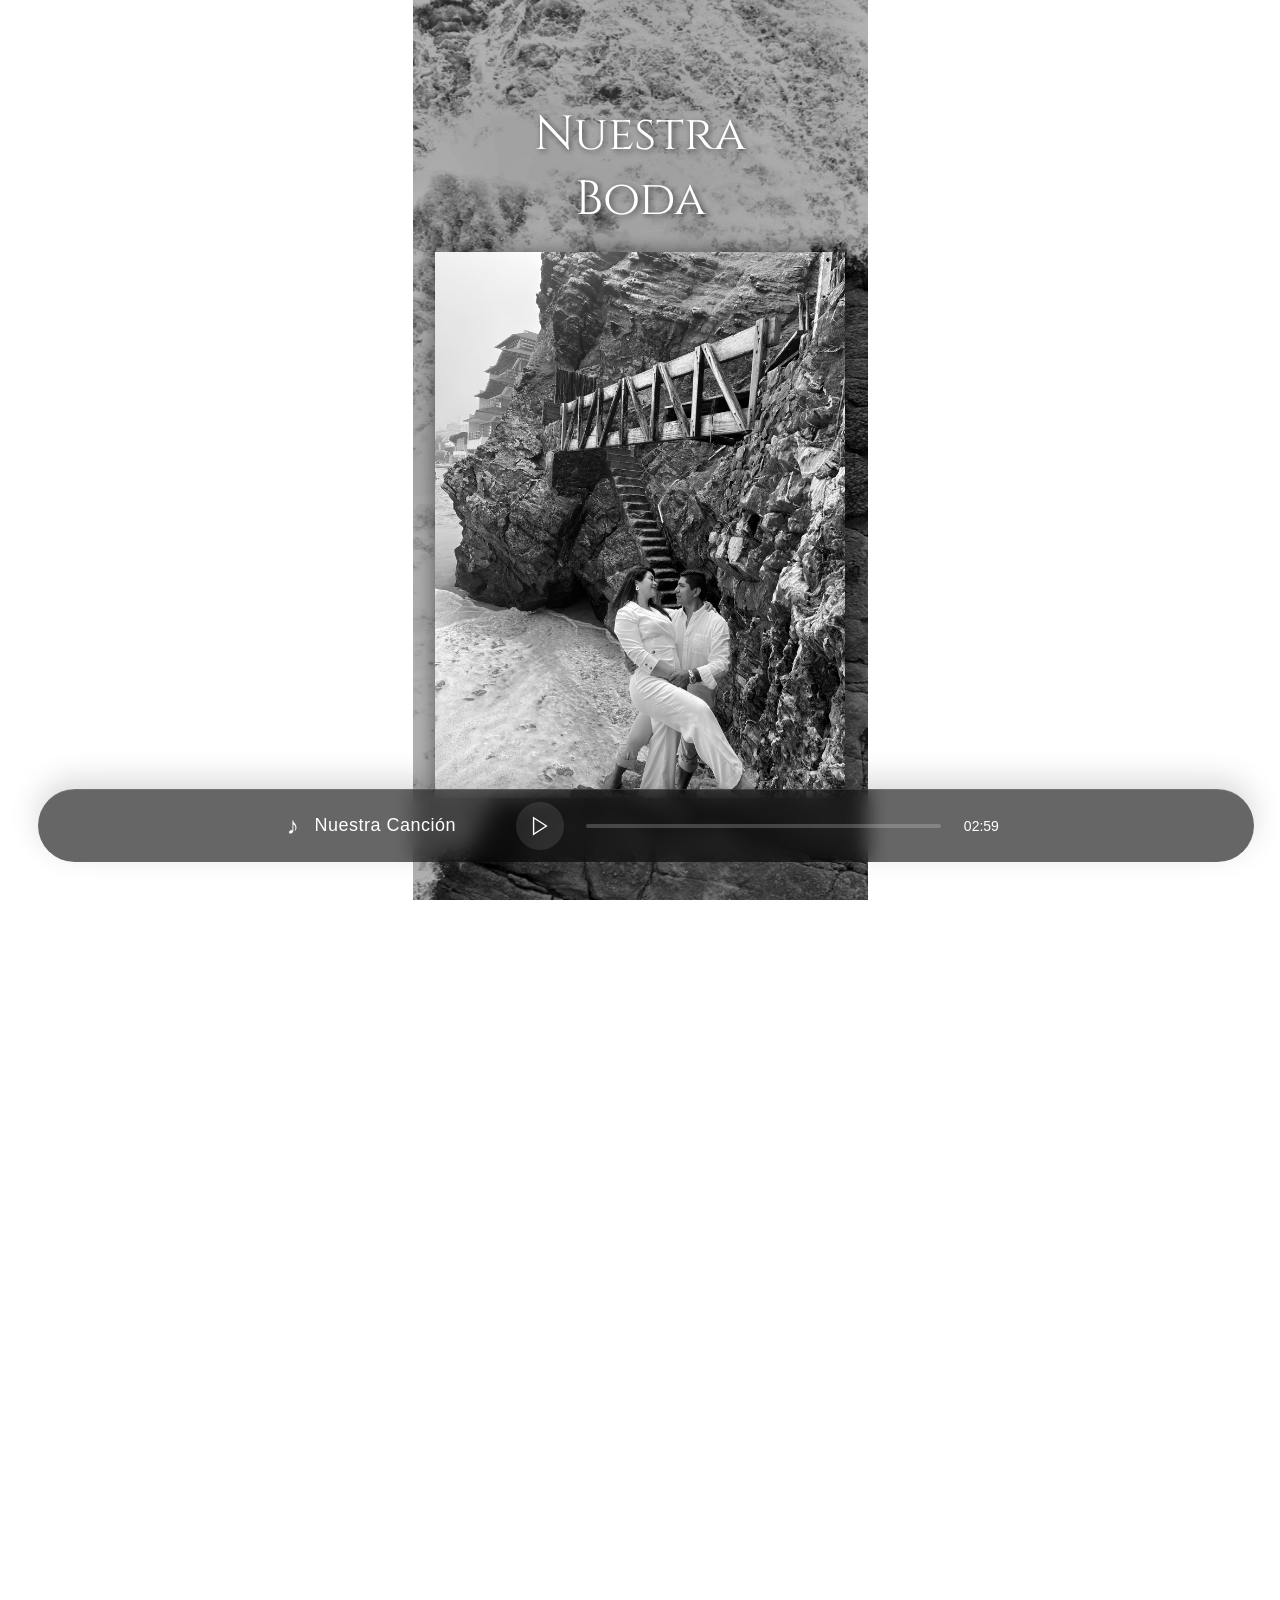
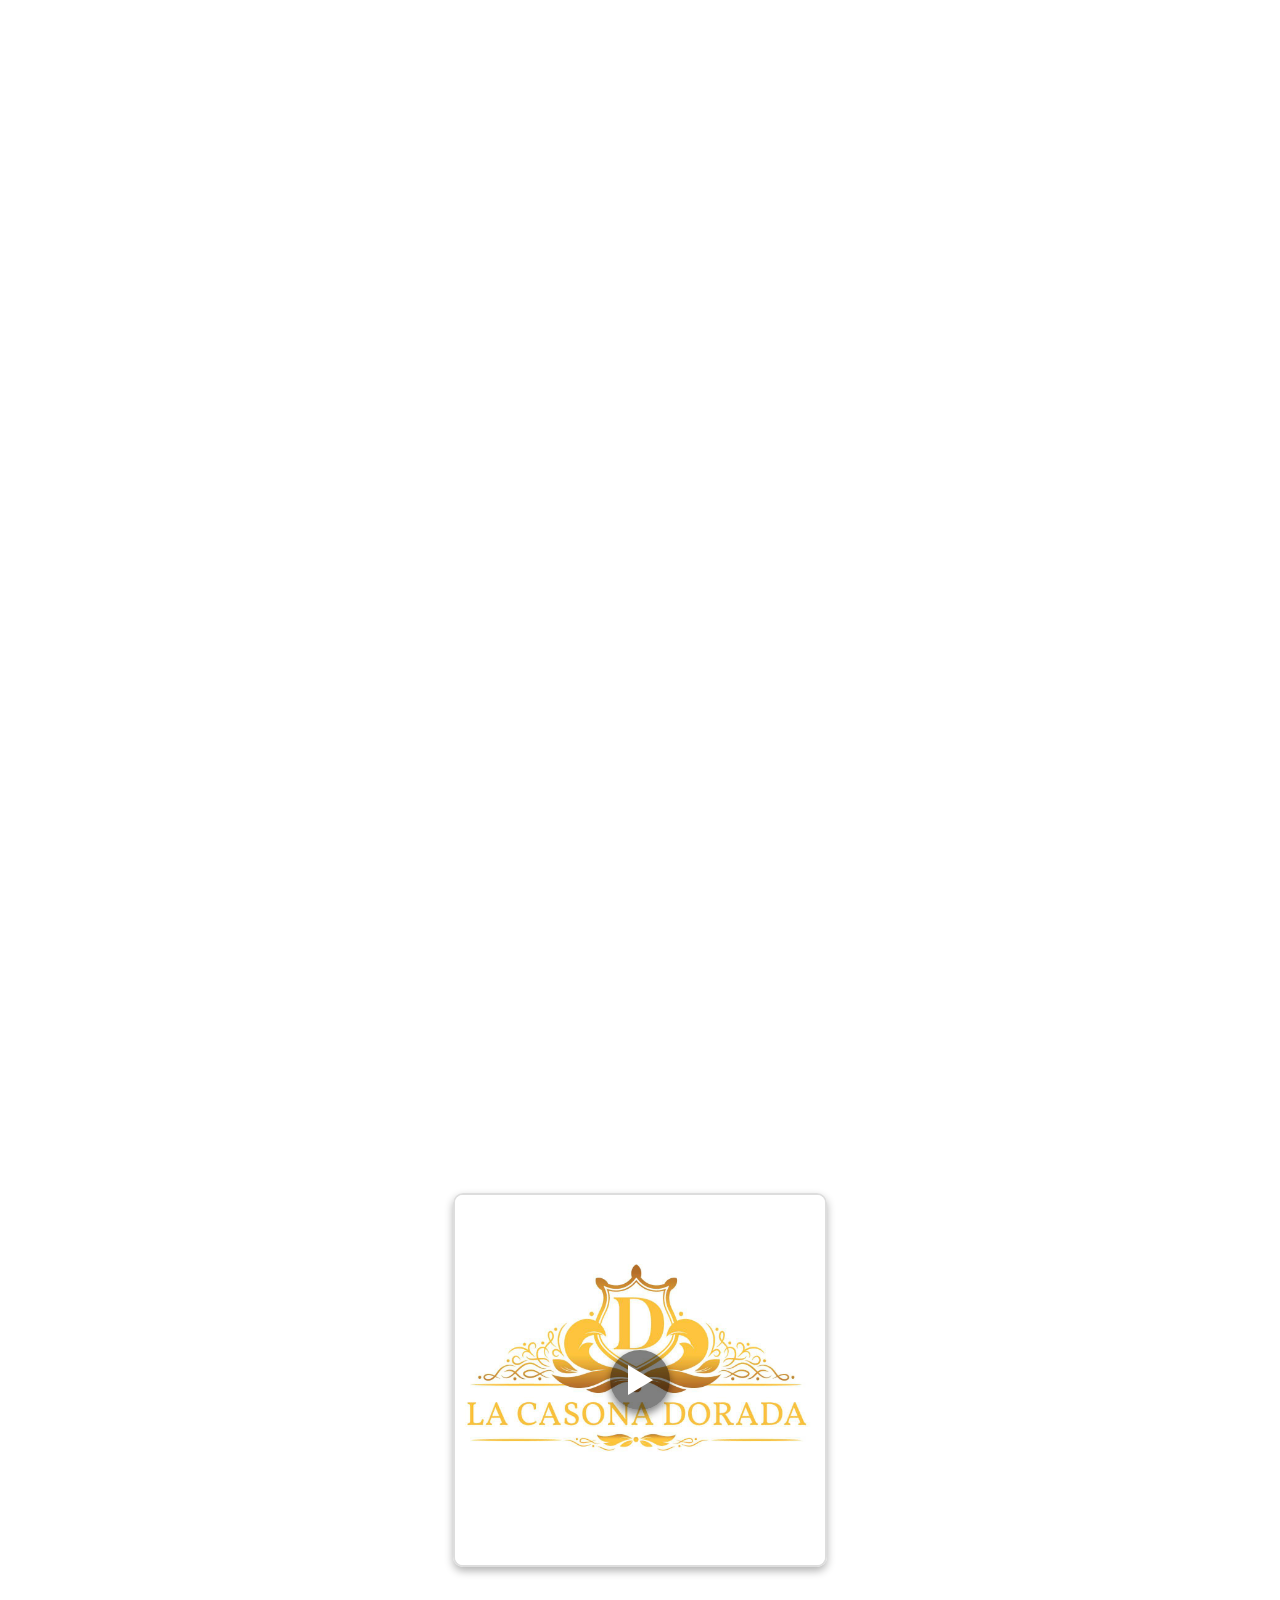
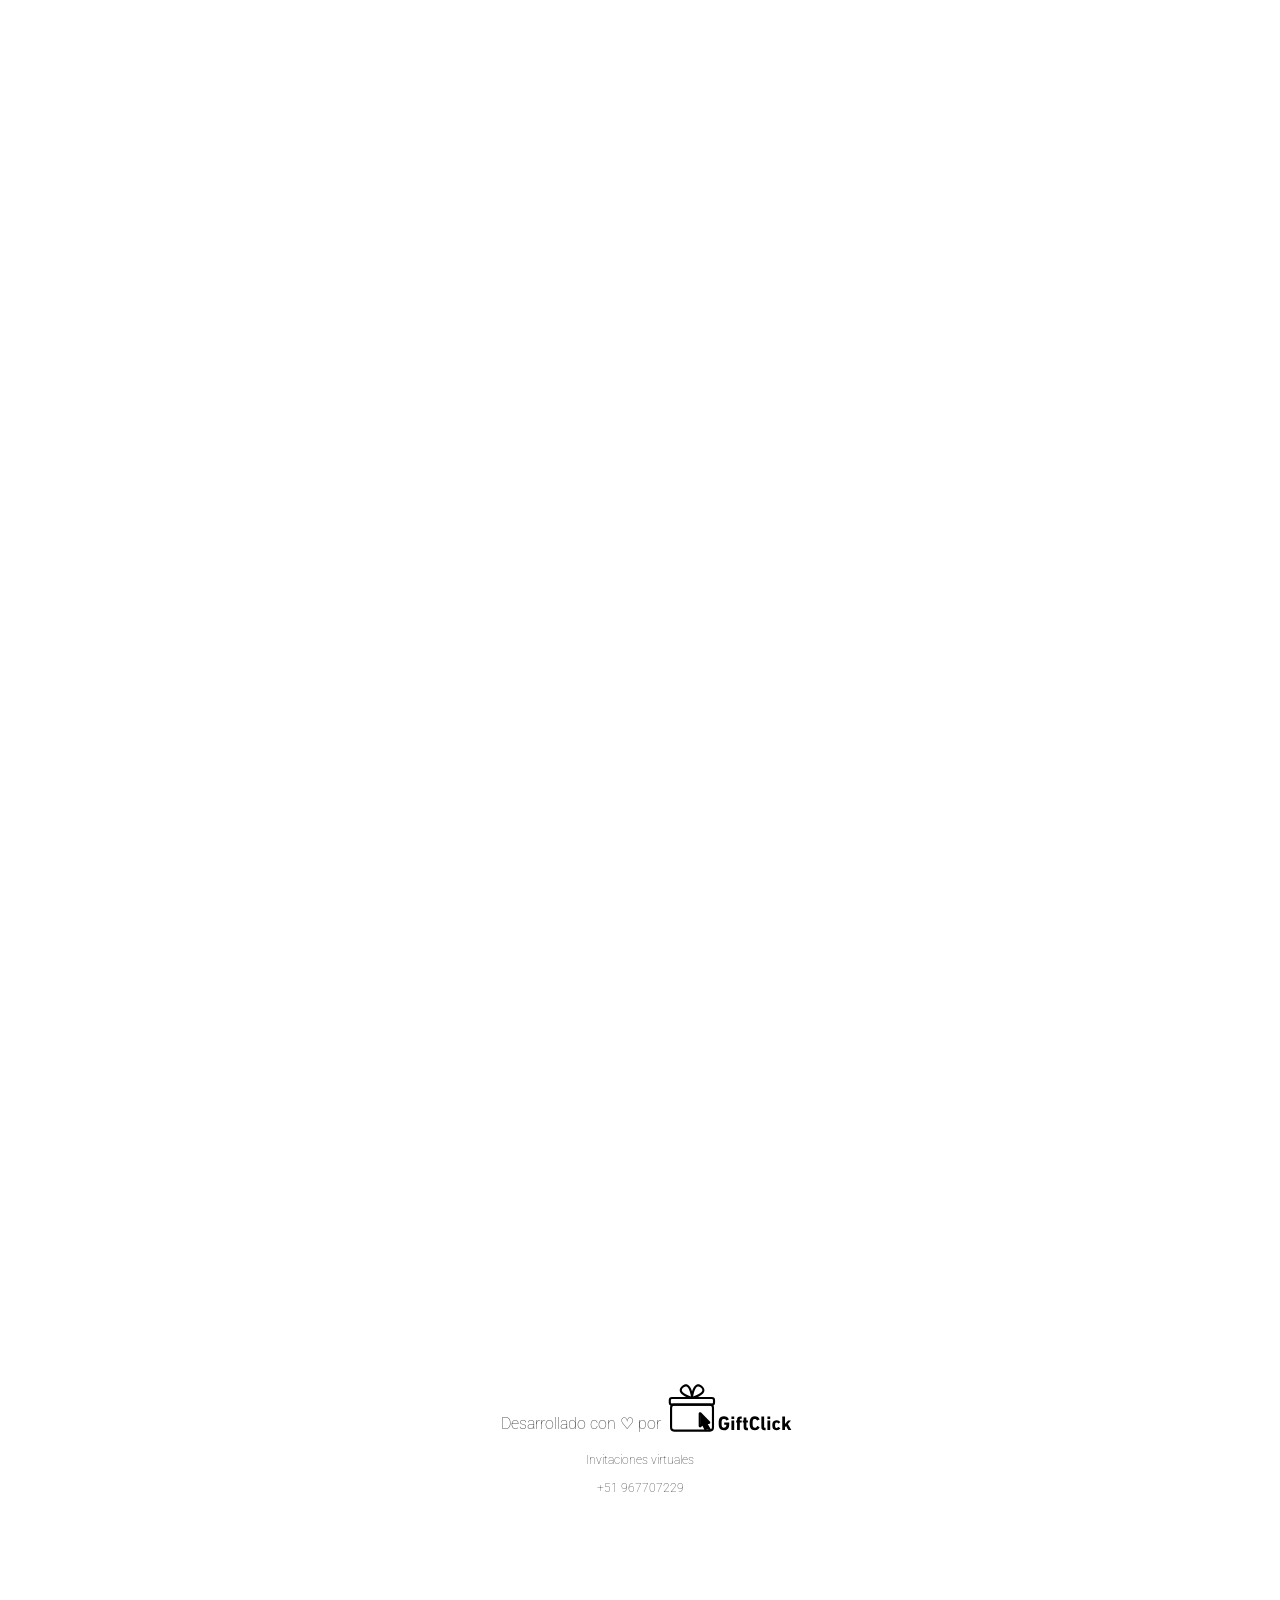
<file: index.html>
<!DOCTYPE html>
<html lang="es">

<head>
    <meta charset="UTF-8" />
    <meta name="viewport" content="width=device-width, initial-scale=1.0" />
    <link rel="icon" type="image/x-icon" href="favicon.ico">
    <link rel="stylesheet" href="styles.css" />
    <title>Nuestra Boda William y Dreysi</title>

    <!-- Open Graph Meta Tags -->
    <meta property="og:title" content="William y Dreysi">
    <meta property="og:description" content="¡Te invitamos a celebrar con nosotros!">
    <meta property="og:image" content="ring.jpg">
    <meta property="og:image:width" content="1200">
    <meta property="og:image:height" content="630">
    <meta property="og:type" content="website">
    <meta property="og:url" content="https://giftclick.github.io/William-y-Dreysi/">
</head>

<body>

    <!-- Sección con efecto parallax -->
    <div class="parallax">
        <div class="background-image"></div>
        <h1>Nuestra<br>Boda</h1>
        <img src="assets/1.jpg" alt="Nuestra Boda" class="image-overlay">
    </div>

    <script>
        window.addEventListener("scroll", function () {
            const bg = document.querySelector(".background-image");
            const scrollY = window.scrollY;
            // Ajusta el valor 0.5 para mayor o menor movimiento
            bg.style.transform = `translateY(${scrollY * 0.5}px)`;
        });
    </script>
    <div class="wrapper">
        <!-- Sección del mensaje e invitación -->
        <div class="invitation reveal">
            <h1 class="names reveal">William y Dreysi</h1>
            <h2>¡Estás invitado! <br><br>Queremos compartir contigo<br>este momento tan especial.</h2>

            <div class="wedding-time reveal">
                <span>31</span>
                <span>05</span>
                <span>25</span>
            </div>
            <p class="fancy-text reveal" style="font-size: 2em;">06:00 PM
            </p>

            <p class="countdown-label reveal">Recuerda que faltan</p>
            <div id="countdown" class="reveal">
                <span id="days">0</span> :
                <span id="hours">00</span> :
                <span id="minutes">00</span> :
                <span id="seconds">00</span>
            </div>
        </div>
        <div class="bless reveal-right">
            <h2>Con la bendición de Dios y el amor de nuestros padres, sellaremos nuestro amor en un día lleno de
                felicidad
                y gratitud.</h2>
            <div class="parents reveal-right">
                <p class="left">Alcira Ríos <br> José Wilcamango</p>
                <p class="right">Edeliza Castro <br> Moisés Abregú ✞</p>
            </div>
        </div>
        <div class="bible-quote">
            <h1 class="tittle-p reveal-left">Nuestro <br>sí acepto</h1>
            <img src="assets/comp1.jpg" alt="Pareja tomados de la mano" class="quote-image image-reveal" id="BW" />
            <img src="assets/comp2.jpg" alt="Pareja tomados de la mano" class="quote-image image-reveal" id="BW" />
            <img src="assets/comp3.jpg" alt="Pareja tomados de la mano" class="quote-image image-reveal" id="BW" />
            <p class="quote reveal-right">
                "Uno solo puede ser vencido, pero dos pueden resistir.
                ¡La cuerda de tres hilos no se rompe fácilmente!"
            </p>
            <p class="reference reveal-right">Eclesiastés 4:12</p>
        </div>
        <div class="bible-quote2 reveal-left">
            <h1 class="tittle-p reveal-left">Nuestro <br>compromiso</h1>
            <img src="assets/fest1.jpg" alt="Pareja tomados de la mano" class="quote-image image-reveal" id="BW" />
            <img src="assets/fest3.jpg" alt="Pareja tomados de la mano" class="quote-image image-reveal" id="BW" />
            <img src="assets/fest4.jpg" alt="Pareja tomados de la mano" class="quote-image image-reveal" id="BW" />
            <img src="assets/fest8.jpg" alt="Pareja tomados de la mano" class="quote-image image-reveal" id="BW" />
            <p class="quote reveal-right">
                "Por esto el hombre dejará a su padre y a su madre, y se unirá a su esposa, y los dos llegarán a ser un
                solo
                cuerpo. Así que ya no son dos, sino uno solo. Por tanto, lo que Dios ha unido, que no lo separe el
                hombre."
            </p>
            <p class="reference reveal-right">Mateo 19:5-6</p>
        </div>
        <div class="bible-quote">
            <h1 class="tittle-p reveal-left">Nuestros <br>viajes</h1>
            <img src="assets/tra1.jpg" alt="Pareja tomados de la mano" class="quote-image image-reveal" />
            <img src="assets/tra2.jpg" alt="Pareja tomados de la mano" class="quote-image image-reveal" />
            <img src="assets/tra5.jpg" alt="Pareja tomados de la mano" class="quote-image image-reveal" />
            <img src="assets/tra8.jpg" alt="Pareja tomados de la mano" class="quote-image image-reveal" />

            <p class="quote reveal-right">
                "El amor todo lo disculpa, todo lo cree, todo lo espera, todo lo soporta."
            </p>
            <p class="reference reveal-right">1 Corintios 13:7</p>
        </div>
        <div class="bible-quote2 reveal-left">
            <h1 class="tittle-p reveal-left">Nuestra <br>pre boda</h1>
            <img src="assets/pre1.jpg" alt="Pareja tomados de la mano" class="quote-image image-reveal" />
            <img src="assets/pre2.jpg" alt="Pareja tomados de la mano" class="quote-image image-reveal" />
            <img src="assets/pre3.jpg" alt="Pareja tomados de la mano" class="quote-image image-reveal" />
            <img src="assets/pre4.jpg" alt="Pareja tomados de la mano" class="quote-image image-reveal" />
            <p class="quote reveal-right">
                "Dios hizo todo hermoso en su tiempo."
            </p>
            <p class="reference reveal-right">Eclesiastés 3:11</p>
            <div class="toten3a reveal" style="text-align: center; margin-top: 10px;">
                <a class="b2" id="albumLink" target="_blank">Ver más fotos</a>
            </div>

            <script>
                document.addEventListener('DOMContentLoaded', function () {
                    const params = window.location.search;
                    document.getElementById('albumLink').href = 'album.html' + params;
                });
            </script>
        </div>
        <div class="bible-quote">
            <h1 class="tittle-A reveal" style="text-align: center!important;">Ceremonia y Recepción</h1>
            <p class="address reveal">Av, Proceres de la Independencia 3066 - S.J.L., pasando la estacion San Carlos, La
                Casona
                Dorada</p>
            <style>
                .responsive-image {
                    max-width: 100%;
                    height: auto;
                    display: block;
                }
            </style>
            <img src="assets/LCD.jpg" alt="Descripción de la imagen" class="responsive-image reveal">
            <div class="map-responsive reveal" style="margin-top: 25px;">
                <div class="mapouter">
                    <div class="gmap_canvas"><iframe class="gmap_iframe" frameborder="0" scrolling="no" marginheight="0"
                            marginwidth="0"
                            src="https://maps.google.com/maps?width=600&amp;height=400&amp;hl=en&amp;q=Av, Proceres de la Independencia 3066 - S.J.L., pasando la estacion San Carlos, La Casona Dorada&amp;t=&amp;z=16&amp;ie=UTF8&amp;iwloc=B&amp;output=embed"></iframe><a
                            href="https://embed-googlemap.com">google map embed html</a></div>
                    <style>
                        .mapouter {
                            position: relative;
                            text-align: right;
                            width: 600px;
                            height: 400px;
                        }

                        .gmap_canvas {
                            overflow: hidden;
                            background: none !important;
                            width: 600px;
                            height: 400px;
                        }

                        .gmap_iframe {
                            width: 600px !important;
                            height: 400px !important;
                        }
                    </style>
                </div>
            </div>
            <div class="video-container">
                <video id="video" src="./assets/video.MP4" poster="./assets/LCD.jpg"></video>
                <div class="play-button" onclick="togglePlay()"></div>
            </div>
            <script>
                const video = document.getElementById('video');

                function togglePlay() {
                    if (video.paused) {
                        video.play();
                    } else {
                        video.pause();
                    }
                }
            </script>
            <style>
                /* Contenedor del video */
                .video-container {
                    position: relative;
                    width: 90%;
                    /* Ajusta el ancho para mantenerlo responsivo */
                    max-width: 800px;
                    margin: 20px auto;
                    /* Centra el video debajo del mapa */
                    border: 2px solid #ddd;
                    /* Bordes suaves */
                    border-radius: 10px;
                    /* Esquinas redondeadas */
                    overflow: hidden;
                    box-shadow: 0 4px 8px rgba(0, 0, 0, 0.3);
                    /* Sombra atractiva */
                }

                /* El video */
                video {
                    width: 100%;
                    height: auto;
                    display: block;
                }

                /* Botón de reproducción */
                .play-button {
                    position: absolute;
                    top: 50%;
                    left: 50%;
                    transform: translate(-50%, -50%);
                    width: 60px;
                    height: 60px;
                    background: rgba(0, 0, 0, 0.5);
                    border-radius: 50%;
                    cursor: pointer;
                    display: flex;
                    justify-content: center;
                    align-items: center;
                    box-shadow: 0 4px 8px rgba(0, 0, 0, 0.5);
                }

                .play-button::before {
                    content: '';
                    display: block;
                    width: 0;
                    height: 0;
                    border-style: solid;
                    border-width: 15px 0 15px 25px;
                    border-color: transparent transparent transparent white;
                }
            </style>
        </div>
        <div class="bible-quote2 reveal-left">
            <h1 class="tittle-A reveal-left" style="text-align: center!important;">Regalos</h1>
            <div class="gifts reveal" style="text-align: center;">
                <p>Tu presencia es nuestro mayor regalo y nos sentimos afortunados de contar contigo en este día tan
                    especial. Si deseas entregarnos un detalle lo aceptamos con mucha gratitud o cualquier contribución
                    financiera será bienvenida para
                    ayudarnos
                    a construir nuestro hogar.
                    <br>
                </p>
                <p>¡ Todo suma !</p>

                <ul>
                    <li><strong>BBVA: </strong><span class="text">0011-0057-0214749840</span></li>
                    <li><strong>BCP: </strong><span class="text">19198848420086</span></li>
                    <li><strong>YAPE: </strong><span class="text">987 636 136</span></li>
                </ul>

            </div>
        </div>
        <div class="vestimenta-container reveal">
            <div class="vestimenta-texto reveal">
                <p class="codigo-titulo reveal">CÓDIGO DE<br>VESTIMENTA:</p>
                <p class="codigo-tipo reveal">FORMAL<br>ELEGANTE</p>
            </div>

            <div class="vestimenta-divider"></div>

            <div class="vestimenta-detalle reveal-left">
                <div class="item reveal-left">
                    <!-- Ícono de vestido -->
                    <div class="icono">
                        <svg version="1.0" xmlns="http://www.w3.org/2000/svg" width="512.000000pt" height="512.000000pt"
                            viewBox="0 0 512.000000 512.000000" preserveAspectRatio="xMidYMid meet">

                            <g transform="translate(0.000000,512.000000) scale(0.100000,-0.100000)" fill="#000000"
                                stroke="none">
                                <path d="M1060 5109 c-25 -5 -76 -24 -115 -43 -162 -80 -262 -250 -280 -476
                            -8 -93 12 -133 72 -149 23 -7 176 -11 398 -11 l360 0 148 -583 147 -583 0
                            -155 0 -155 -71 -102 c-94 -137 -100 -187 -28 -231 23 -14 39 -17 65 -11 46
                            11 50 14 124 124 l65 95 113 1 c61 0 112 -4 112 -9 0 -5 -16 -76 -36 -158
                            -136 -567 -224 -1410 -224 -2148 0 -122 -3 -243 -6 -269 l-7 -46 -338 0 -339
                            0 0 133 c0 379 58 869 146 1227 19 80 67 238 105 353 67 202 69 208 54 242
                            -25 62 -105 80 -153 35 -46 -43 -170 -429 -231 -716 -54 -257 -90 -528 -111
                            -832 -13 -201 -13 -567 0 -593 28 -51 -45 -49 1530 -49 1575 0 1502 -2 1530
                            49 15 29 12 381 -5 642 -58 882 -283 1586 -696 2178 l-59 84 0 156 0 155 148
                            583 147 583 360 0 c222 0 375 4 398 11 60 16 80 56 72 149 -18 227 -118 395
                            -281 476 -221 110 -493 37 -624 -166 -24 -37 -88 -191 -90 -217 0 -1 -27 5
                            -60 13 -277 64 -596 -14 -805 -198 l-35 -30 -35 30 c-209 184 -528 262 -805
                            198 -33 -8 -60 -14 -60 -13 0 1 -13 39 -29 84 -35 102 -78 169 -144 229 -113
                            101 -271 143 -427 113z m196 -204 c69 -20 127 -73 163 -148 16 -34 32 -74 35
                            -89 l6 -28 -295 0 -295 0 6 28 c44 191 203 290 380 237z m2828 -16 c27 -13 62
                            -39 78 -58 32 -36 71 -114 82 -163 l6 -28 -295 0 -295 0 6 28 c3 15 19 55 35
                            89 35 73 93 127 159 148 64 21 165 14 224 -16z m-2022 -384 c155 -33 296 -106
                            361 -188 123 -156 151 -156 273 -1 99 125 340 214 544 200 87 -5 169 -22 185
                            -37 5 -6 -41 -208 -49 -217 -2 -1 -32 4 -67 13 -228 53 -493 -26 -681 -203
                            l-68 -64 -68 64 c-188 177 -453 256 -681 203 -35 -9 -65 -14 -67 -13 -7 8 -54
                            210 -50 217 4 6 51 19 131 35 49 9 170 5 237 -9z m32 -430 c135 -35 271 -134
                            362 -261 47 -66 59 -74 104 -74 45 0 57 8 104 74 91 127 227 226 362 261 108
                            28 294 14 294 -23 0 -9 -38 -165 -85 -348 -47 -183 -85 -336 -85 -339 0 -3
                            -265 -5 -590 -5 -324 0 -590 2 -590 5 0 3 -38 156 -85 339 -47 183 -85 339
                            -85 348 0 36 188 50 294 23z m1036 -980 l0 -65 -570 0 -570 0 0 65 0 65 570 0
                            570 0 0 -65z m-381 -302 c107 -385 192 -942 234 -1537 l13 -189 32 -28 c36
                            -32 69 -36 110 -15 56 29 57 42 38 309 -39 554 -113 1042 -221 1470 l-7 27
                            113 0 114 0 72 -108 c273 -409 446 -835 552 -1357 58 -287 101 -721 101 -1022
                            l0 -143 -339 0 -338 0 -7 61 c-3 34 -6 94 -6 134 0 64 -3 75 -25 98 -34 33
                            -72 40 -115 19 -51 -25 -64 -70 -56 -204 l6 -108 -457 0 -458 0 3 232 c10 957
                            94 1711 263 2361 l10 37 179 0 179 0 10 -37z" />
                                <path d="M3060 795 c-85 -46 -51 -185 46 -185 46 0 80 24 94 65 15 44 4 80
                            -32 110 -33 28 -70 31 -108 10z" />
                                <path d="M1503 2458 c-25 -12 -53 -64 -53 -98 0 -31 62 -90 94 -90 93 0 141
                            107 77 171 -31 31 -76 37 -118 17z" />
                            </g>
                        </svg>
                    </div>
                    <p class="rol reveal"><strong>DAMAS:</strong><br>VESTIDO LARGO<br><small>(NO BLANCO<br>O
                            SIMILARES)</small></p>
                </div>

                <div class="item reveal-left">
                    <!-- Ícono de terno -->
                    <div class="icono">
                        <svg version="1.0" xmlns="http://www.w3.org/2000/svg" width="626.000000pt" height="626.000000pt"
                            viewBox="0 0 626.000000 626.000000" preserveAspectRatio="xMidYMid meet">

                            <g transform="translate(0.000000,626.000000) scale(0.100000,-0.100000)" fill="#000000"
                                stroke="none">
                                <path d="M2465 6083 c-49 -6 -73 -23 -133 -97 -97 -119 -160 -182 -210 -208
                            -48 -26 -701 -234 -962 -307 -238 -66 -347 -119 -444 -217 -121 -123 -196
                            -285 -287 -619 -102 -373 -171 -811 -214 -1355 -8 -107 -24 -292 -35 -409 -18
                            -197 -20 -296 -20 -1170 0 -526 3 -966 6 -978 3 -12 18 -30 33 -40 24 -17 62
                            -18 463 -21 311 -2 444 0 459 8 49 27 49 18 49 935 l0 856 35 277 c39 298 93
                            668 102 692 7 21 28 -41 59 -175 39 -169 80 -343 123 -530 23 -93 41 -182 41
                            -197 0 -15 -14 -112 -30 -215 -17 -103 -42 -258 -55 -343 -25 -154 -47 -336
                            -105 -880 -17 -157 -42 -383 -55 -503 -28 -244 -30 -295 -13 -332 20 -45 55
                            -48 543 -42 410 5 458 7 545 26 242 54 414 145 561 298 66 68 154 192 178 251
                            8 18 17 32 21 32 5 0 23 -25 41 -56 151 -265 393 -447 684 -514 121 -27 439
                            -42 818 -38 264 3 298 5 313 20 26 25 29 112 10 268 -9 74 -23 207 -31 295
                            -26 270 -75 729 -80 745 -5 18 -87 566 -131 875 l-17 120 32 135 c57 239 69
                            292 111 470 62 265 74 310 82 302 4 -4 19 -88 33 -187 14 -99 32 -218 40 -265
                            8 -47 27 -173 42 -280 l28 -195 0 -890 c0 -490 4 -900 8 -913 5 -12 17 -27 28
                            -32 12 -7 178 -11 471 -10 440 0 453 1 473 20 20 20 20 34 23 978 2 608 -1
                            1001 -8 1077 -6 66 -24 282 -40 480 -44 521 -85 831 -140 1060 -16 66 -50 206
                            -75 310 -68 284 -108 392 -211 567 -96 163 -186 210 -709 368 -203 61 -444
                            133 -535 161 -266 80 -277 86 -388 224 -79 98 -123 144 -154 161 -23 12 -134
                            14 -685 13 -362 -1 -671 -4 -688 -6z m1155 -191 c0 -5 -64 -67 -142 -138 -79
                            -71 -187 -171 -240 -222 -66 -64 -101 -91 -110 -86 -34 21 -467 438 -462 445
                            7 11 954 12 954 1z m-1109 -129 c71 -60 444 -417 447 -429 1 -5 -36 -41 -83
                            -78 -47 -37 -110 -90 -139 -117 l-55 -50 -39 68 c-101 173 -212 460 -212 548
                            0 43 16 95 30 95 3 0 26 -17 51 -37z m1317 -58 c3 -44 -1 -82 -13 -117 -13
                            -42 -208 -461 -221 -477 -9 -10 -51 21 -163 118 -67 57 -121 109 -120 115 0 6
                            109 111 242 233 272 249 268 247 275 128z m-1558 -277 c33 -166 99 -459 110
                            -488 5 -14 30 -95 55 -180 26 -85 53 -173 60 -195 8 -22 44 -139 81 -260 36
                            -121 95 -314 131 -430 36 -115 75 -244 88 -285 13 -41 46 -144 73 -227 27 -84
                            48 -153 46 -153 -1 0 -63 78 -136 173 -124 161 -391 502 -710 907 -76 96 -138
                            180 -138 186 0 7 57 65 127 130 143 135 203 205 203 240 0 35 -51 80 -220 194
                            -83 57 -153 106 -155 110 -8 12 336 390 354 390 4 0 18 -51 31 -112z m1809 74
                            c76 -79 296 -336 296 -345 0 -6 -72 -59 -160 -119 -183 -124 -205 -145 -205
                            -194 0 -32 13 -49 111 -152 61 -65 134 -139 161 -166 32 -31 46 -52 40 -60 -5
                            -6 -189 -243 -408 -526 -220 -283 -435 -561 -478 -618 -44 -56 -81 -100 -83
                            -98 -2 2 45 152 106 332 102 307 128 388 196 619 15 50 35 117 45 150 10 33
                            40 132 65 220 26 88 66 225 90 305 23 80 57 208 74 285 67 298 94 405 104 405
                            5 0 26 -17 46 -38z m511 -72 c85 -27 209 -65 275 -85 312 -96 435 -136 435
                            -144 0 -5 -7 -14 -15 -21 -23 -19 -109 -158 -143 -231 -94 -201 -147 -383
                            -237 -814 -49 -234 -82 -383 -176 -775 -187 -783 -191 -801 -185 -865 4 -33
                            20 -132 36 -220 42 -230 49 -270 45 -273 -2 -2 -45 -12 -97 -22 -51 -11 -172
                            -37 -268 -58 -96 -22 -211 -48 -254 -57 -54 -12 -86 -25 -103 -41 l-24 -24 3
                            -204 c3 -190 5 -207 24 -233 26 -35 65 -40 159 -19 39 9 122 27 185 40 63 14
                            189 41 279 61 90 20 165 34 167 33 1 -2 12 -93 23 -203 40 -390 81 -781 87
                            -828 l7 -48 -429 3 c-427 4 -429 4 -514 30 -174 53 -302 130 -414 249 -156
                            164 -236 351 -255 592 -6 68 -11 424 -11 792 l-1 668 34 36 c37 40 79 92 307
                            381 85 107 204 258 265 335 468 590 721 918 749 974 13 25 14 36 5 54 -6 12
                            -78 90 -161 173 l-149 150 159 106 c180 120 232 162 232 188 0 27 -43 85 -174
                            228 -66 74 -122 138 -124 143 -4 9 32 0 258 -71z m-2696 18 c-175 -185 -222
                            -237 -238 -271 -34 -72 -22 -85 229 -256 l139 -94 -156 -151 c-86 -83 -159
                            -159 -162 -169 -3 -10 1 -32 8 -50 8 -18 300 -398 649 -846 l634 -814 6 -851
                            c6 -961 9 -918 -73 -1081 -80 -160 -202 -279 -374 -365 -181 -90 -197 -93
                            -684 -97 l-423 -4 6 33 c3 18 19 164 35 323 64 637 72 710 79 718 8 8 54 -1
                            281 -54 291 -67 396 -89 426 -89 42 0 81 33 94 78 14 50 13 377 -1 404 -17 32
                            -82 54 -279 92 -102 20 -245 51 -318 67 l-134 31 7 52 c4 28 20 132 37 231 36
                            219 37 281 5 410 -13 55 -36 150 -51 210 -14 61 -60 254 -101 430 -88 368
                            -140 597 -185 810 -45 212 -96 425 -127 525 -56 184 -142 373 -220 484 -19 26
                            -31 52 -26 55 4 4 87 31 183 60 96 29 218 66 270 82 398 121 487 147 500 148
                            8 1 -8 -23 -36 -51z m-1041 -395 c63 -92 203 -447 251 -638 33 -132 106 -501
                            106 -537 0 -21 -12 -87 -26 -146 -14 -59 -36 -170 -49 -247 -155 -906 -147
                            -826 -152 -1572 l-4 -613 -315 0 -314 0 0 676 c0 727 8 924 56 1404 14 140 34
                            309 44 375 78 499 103 628 155 825 36 133 69 234 104 315 28 65 103 195 111
                            195 4 0 19 -17 33 -37z m4671 -88 c105 -213 213 -670 286 -1215 11 -80 26
                            -188 34 -240 8 -52 20 -174 26 -270 6 -96 17 -265 25 -375 9 -132 15 -431 17
                            -880 l3 -680 -317 -3 -318 -2 0 583 c0 469 -3 606 -15 698 -9 63 -27 204 -40
                            314 -14 110 -57 362 -96 560 -39 198 -74 380 -76 405 -3 30 10 116 37 250 96
                            471 178 714 307 915 l45 69 24 -29 c13 -17 39 -61 58 -100z m-2683 -290 c-12
                            -88 -28 -207 -36 -265 -8 -58 -15 -127 -15 -153 0 -64 -14 -52 -30 25 -6 35
                            -22 97 -35 138 -64 207 -155 518 -155 528 0 6 13 -3 29 -19 43 -42 86 -40 148
                            9 l48 39 33 -71 34 -71 -21 -160z m644 285 c10 -16 102 -60 126 -60 12 0 37
                            17 57 38 20 20 33 30 30 21 -9 -24 -204 -678 -213 -714 l-8 -30 -7 25 c-5 14
                            -8 50 -9 80 -1 30 -12 134 -26 230 -32 229 -32 274 3 355 27 65 35 74 47 55z
                            m-1705 -3175 c85 -19 214 -48 285 -64 l130 -28 3 -78 3 -78 -48 7 c-26 3 -97
                            17 -158 31 -60 13 -175 38 -255 55 -80 18 -146 32 -147 33 -4 5 21 157 26 157
                            3 0 76 -16 161 -35z m2869 13 c5 -13 11 -48 15 -78 l7 -56 -123 -27 c-365 -80
                            -449 -97 -467 -97 -19 0 -21 6 -21 75 0 69 2 75 23 80 12 3 105 24 207 46 102
                            23 219 50 260 59 41 10 78 18 83 19 4 0 11 -9 16 -21z m-3671 -816 l3 -132
                            -313 2 -313 3 -3 119 c-1 66 0 126 2 133 4 11 65 13 313 11 l308 -3 3 -133z
                            m4936 12 c5 -72 4 -130 -1 -135 -5 -5 -145 -8 -319 -7 l-309 3 -3 127 -3 128
                            203 3 c112 1 253 3 314 5 l111 2 7 -126z" />
                                <path d="M3340 2628 c-28 -19 -36 -31 -38 -61 -6 -74 87 -126 144 -79 48 38
                            56 87 22 127 -33 37 -84 43 -128 13z" />
                                <path d="M3336 2138 c-54 -49 -24 -140 50 -148 41 -5 57 1 85 31 37 39 38 81
                            4 114 -33 34 -103 35 -139 3z" />
                                <path d="M3356 1675 c-38 -20 -55 -44 -56 -77 0 -41 38 -78 86 -85 33 -4 45
                            -1 72 22 50 42 42 109 -18 140 -36 19 -48 19 -84 0z" />
                            </g>
                        </svg>
                    </div>
                    <p class="rol reveal"><strong>VARONES:</strong><br>TERNO<br>COMPLETO</p>
                </div>
            </div>
        </div>

        <div class="container reveal">
            <section class="asistencia reveal">
                <h1 class="titulo reveal">Registro de Asistencia</h1>
                <p class="mensaje reveal">¡Coméntanos si podrás acompañarnos<br>en esta fecha tan especial !</p>
                <button class="boton reveal" onclick="redirectNovia()">Confirmar asistencia Novia</button>
                <button class="boton reveal" onclick="redirectNovio()">Confirmar asistencia Novio</button>

                <script>
                    function redirectNovia() {
                        window.open("https://api.whatsapp.com/send?phone=+51987636136&text=Sí,%20podré%20asistir%20a%20la%20boda%20el%20día%20sábado%2031%20de%20mayo,%20mi%20nombre%20y%20apellido", "_blank");
                    }

                    function redirectNovio() {
                        window.open("https://api.whatsapp.com/send?phone=+51995966187&text=Sí,%20podré%20asistir%20a%20la%20boda%20el%20día%20sábado%2031%20de%20mayo,%20mi%20nombre%20y%20apellido", "_blank");
                    }
                </script>
            </section>

            <hr class="divisor">

            <section class="indicaciones reveal">
                <h2 class="subtitulo reveal">Indicaciones importantes</h2>
                <ul>
                    <li>Por favor, necesitamos tu puntualidad.</li>
                    <li>Es necesario que puedas confirmarnos tu asistencia. Nos ayudará con la planificación.</li>
                    <li>Sin niños esta vez, ¡A disfrutar entre grandes!</li>
                </ul>
            </section>
        </div>
        <footer>
            <div class="footergitfclick">
                <p>
                    Desarrollado con <span class="heartfooter">♡</span> por <a
                        href="https://www.facebook.com/giftclickbo" target="_blank" id="footerlink">
                        <svg xmlns="http://www.w3.org/2000/svg" width="933" height="533" fill="none"
                            viewBox="0 0 933 533" id="svggiftclick">
                            <path fill="#000000"
                                d="M369.803 254.18H157.219A17.254 17.254 0 0 1 140 236.959v-12.18a17.255 17.255 0 0 1 17.219-17.221h212.584a17.255 17.255 0 0 1 17.219 17.221v12.18a17.254 17.254 0 0 1-17.219 17.221Zm-212.602-35.253a5.886 5.886 0 0 0-5.886 5.887v12.145a5.888 5.888 0 0 0 5.886 5.887h212.602a5.886 5.886 0 0 0 5.887-5.887v-12.18a5.888 5.888 0 0 0-5.887-5.887l-212.602.035Z" />
                            <path fill="#000000"
                                d="M258.629 216.847c-1.235 0-2.461-.203-3.63-.599-23.652-8.003-52.627-21.575-56.275-40.77-1.762-9.183 2.379-18.067 12.231-26.44 9.852-8.372 19.281-10.928 28.023-7.667 18.294 6.804 26.789 37.738 30.702 62.503a11.234 11.234 0 0 1-6.354 11.925 11.225 11.225 0 0 1-4.679 1.048h-.018Zm-.158-11.21 5.604-.899-5.604.899ZM231.593 151.4c-3.877 0-8.336 2.116-13.306 6.311-6.521 5.517-9.341 10.769-8.424 15.634 1.956 10.294 20.567 22.58 48.572 32.08-4.653-29.312-13.606-49.777-23.405-53.425a9.799 9.799 0 0 0-3.437-.6Z" />
                            <path fill="#000000"
                                d="M270.014 216.847a11.225 11.225 0 0 1-11.032-12.973c3.895-24.677 12.337-55.682 30.701-62.503 8.812-3.243 18.171-.67 28.023 7.668 9.852 8.337 13.976 17.238 12.231 26.439-3.648 19.195-32.622 32.767-56.274 40.77a11.319 11.319 0 0 1-3.649.599Zm27.054-65.447a9.803 9.803 0 0 0-3.437.6c-9.799 3.648-18.77 24.095-23.405 53.425 28.023-9.5 46.616-21.786 48.573-32.08.916-4.865-1.904-10.117-8.425-15.634-4.97-4.195-9.429-6.311-13.306-6.311ZM406.021 348.005c0-8.813.635-15.441 2.009-19.671 3.702-11.422 13.324-17.45 26.437-17.45 12.795 0 22.101 6.134 25.59 15.335.318.74.212 1.269-.423 1.586l-11.314 4.759c-.741.212-1.269 0-1.481-.529a13.48 13.48 0 0 0-12.337-7.403c-6.027 0-9.834 2.644-11.526 8.038-.74 2.327-1.163 7.403-1.163 15.335 0 7.932.423 13.114 1.163 15.44 1.692 5.288 5.604 7.932 11.738 7.932 5.498 0 10.151-2.749 11.526-7.403a26.44 26.44 0 0 0 .846-7.05.56.56 0 0 0-.635-.635h-9.728c-.74 0-1.058-.317-1.058-1.058v-10.152c0-.741.318-1.058 1.058-1.058h24.674c.74 0 1.057.317 1.057 1.058v5.922c.193 5.45-.4 10.9-1.762 16.181-3.525 11.422-13.43 17.979-26.225 17.979-13.113 0-22.735-6.028-26.437-17.45-1.374-4.266-2.009-10.893-2.009-19.706ZM475.179 324.632c-.74 0-1.057-.317-1.057-1.057v-10.471c0-.74.317-1.057 1.057-1.057h12.69c.74 0 1.057.317 1.057 1.057v10.471c0 .74-.317 1.057-1.057 1.057h-12.69Zm0 59.33c-.74 0-1.057-.317-1.057-1.057v-49.001c0-.741.317-1.058 1.057-1.058h12.69c.74 0 1.057.317 1.057 1.058v49.071c0 .74-.317 1.058-1.057 1.058l-12.69-.071ZM505.211 383.962c-.74 0-1.058-.317-1.058-1.057v-38.602a.556.556 0 0 0-.16-.474.558.558 0 0 0-.474-.16h-3.172c-.741 0-1.058-.318-1.058-1.058v-8.813c0-.741.317-1.058 1.058-1.058h3.172a.57.57 0 0 0 .474-.16.558.558 0 0 0 .16-.474v-2.433c0-12.338 5.711-17.626 17.977-17.626h5.816c.741 0 1.058.317 1.058 1.057v9.942c0 .74-.317 1.057-1.058 1.057h-3.278c-4.653 0-5.816 1.164-5.816 5.5v2.538a.57.57 0 0 0 .16.474.562.562 0 0 0 .475.16h8.354c.74 0 1.057.318 1.057 1.058v8.813c0 .74-.317 1.058-1.057 1.058h-8.354a.57.57 0 0 0-.475.16.556.556 0 0 0-.16.474v38.602c0 .74-.317 1.058-1.057 1.058l-12.584-.036ZM555.44 384.597c-11.738 0-16.285-5.182-16.285-17.027v-23.267a.556.556 0 0 0-.16-.474.558.558 0 0 0-.474-.16h-3.173c-.74 0-1.057-.318-1.057-1.058v-8.813c0-.741.317-1.058 1.057-1.058h3.173a.558.558 0 0 0 .61-.378.557.557 0 0 0 .024-.256v-13.749c0-.74.318-1.057 1.058-1.057h12.584c.74 0 1.057.317 1.057 1.057v13.749a.57.57 0 0 0 .378.61.57.57 0 0 0 .256.024h6.557c.74 0 1.057.317 1.057 1.058v8.813c0 .74-.317 1.058-1.057 1.058h-6.557a.557.557 0 0 0-.474.16.57.57 0 0 0-.16.474v22.632c0 3.808 1.269 5.077 4.653 5.077h2.538c.74 0 1.057.317 1.057 1.057v10.47c0 .741-.317 1.058-1.057 1.058h-5.605ZM571.408 348.004c0-8.989.634-15.546 2.009-19.388 3.807-11.528 12.901-17.627 25.59-17.627 12.161 0 20.938 5.817 25.062 15.97.317.634.212 1.057-.529 1.269l-11.526 5.182a.951.951 0 0 1-1.48-.529c-2.327-5.393-6.134-8.143-11.421-8.143a10.397 10.397 0 0 0-10.786 7.932c-.74 2.432-1.163 7.509-1.163 15.44 0 7.932.423 13.008 1.163 15.441a10.4 10.4 0 0 0 10.786 7.932c5.287 0 9.094-2.75 11.421-8.144a.95.95 0 0 1 1.48-.528l11.526 5.182c.741.211.846.634.529 1.269-4.124 10.153-12.901 15.969-25.062 15.969-12.689 0-21.783-6.134-25.59-17.626-1.375-4.054-2.009-10.611-2.009-19.601ZM649.554 384.597c-11.315 0-15.862-4.865-15.862-16.287v-55.206c0-.74.317-1.057 1.058-1.057h12.689c.74 0 1.058.317 1.058 1.057v54.043c0 3.278 1.48 4.865 4.441 4.865h2.221c.74 0 1.057.317 1.057 1.057v10.47c0 .741-.317 1.058-1.057 1.058h-5.605ZM667.108 324.632c-.74 0-1.058-.317-1.058-1.057v-10.471c0-.74.318-1.057 1.058-1.057h12.689c.741 0 1.058.317 1.058 1.057v10.471c0 .74-.317 1.057-1.058 1.057h-12.689Zm0 59.33c-.74 0-1.058-.317-1.058-1.057v-49.001c0-.741.318-1.058 1.058-1.058h12.689c.741 0 1.058.317 1.058 1.058v49.071c0 .74-.317 1.058-1.058 1.058l-12.689-.071ZM693.227 370.637a48.211 48.211 0 0 1 0-24.536c2.961-9.412 11.103-14.489 22.101-14.489a22.704 22.704 0 0 1 19.387 9.624 1.054 1.054 0 0 1 .208.785 1.048 1.048 0 0 1-.42.696l-9.2 6.028a1.061 1.061 0 0 1-1.265.104 1.063 1.063 0 0 1-.321-.316 9.682 9.682 0 0 0-8.142-4.441 7.454 7.454 0 0 0-7.931 5.499 40.933 40.933 0 0 0 0 17.626 7.453 7.453 0 0 0 7.931 5.464 9.676 9.676 0 0 0 8.142-4.442 1.06 1.06 0 0 1 1.586-.211l9.2 6.028a1.048 1.048 0 0 1 .42.696 1.045 1.045 0 0 1-.208.785 22.704 22.704 0 0 1-19.387 9.624c-10.998-.036-19.14-5.112-22.101-14.524ZM778.141 383.962a1.751 1.751 0 0 1-.948-.296 1.751 1.751 0 0 1-.638-.761l-11.421-20.623-5.287 6.557v14.101c0 .74-.317 1.058-1.058 1.058H746.1c-.74 0-1.058-.318-1.058-1.058v-69.8c0-.741.318-1.058 1.058-1.058h12.689c.741 0 1.058.317 1.058 1.058v38.778l14.699-18.085a2.548 2.548 0 0 1 2.009-1.058h13.535a.619.619 0 0 1 .423 1.058l-15.65 18.085 17.871 30.987c.211.423.106 1.057-.529 1.057h-14.064ZM359.564 242.828H168.639a21.874 21.874 0 0 0-21.854 21.857v106.234a21.868 21.868 0 0 0 21.854 21.856h190.925a21.868 21.868 0 0 0 21.854-21.856V264.614a21.872 21.872 0 0 0-21.854-21.786ZM334.89 351.301l16.937 30.194h-9.359l-15.139-29.666a7.478 7.478 0 0 0-5.288-3.983 7.624 7.624 0 0 0-1.374-.124 7.456 7.456 0 0 0-5.164 2.045l-4.776 4.354v-48.42l34.138 34.372h-3.525a7.528 7.528 0 0 0-6.398 3.779 7.525 7.525 0 0 0-.035 7.431l-.017.018Zm35.142 19.618a10.577 10.577 0 0 1-5.816 9.394l-16.302-29.065 6.168-.106a7.524 7.524 0 0 0 7.332-8.99 7.522 7.522 0 0 0-2.044-3.842l-46.987-47.309a7.523 7.523 0 0 0-12.865 5.288v66.31a7.526 7.526 0 0 0 12.601 5.57l7.473-6.804 10.222 20.041H168.639a10.575 10.575 0 0 1-10.574-10.576V264.526a10.575 10.575 0 0 1 10.574-10.576h190.925a10.576 10.576 0 0 1 10.574 10.576l-.106 106.393Z" />
                            <path fill="#000000"
                                d="m356.303 378.551-17.377-30.97a1.624 1.624 0 0 1 .009-1.603 1.625 1.625 0 0 1 1.383-.811l11.015-.194a1.624 1.624 0 0 0 1.482-1.01 1.625 1.625 0 0 0-.354-1.758l-41.223-41.51a1.626 1.626 0 0 0-1.78-.37 1.627 1.627 0 0 0-1.005 1.516v58.167a1.617 1.617 0 0 0 .967 1.484 1.617 1.617 0 0 0 1.747-.285l9.799-8.937a1.63 1.63 0 0 1 1.383-.399 1.623 1.623 0 0 1 1.155.857l14.664 28.749h16.108l1.34-.705a1.626 1.626 0 0 0 .687-2.221Z" />
                        </svg>
                    </a>
                </p>
            </div>
            <p class="footnumber">Invitaciones virtuales <br> <br>+51 967707229</p>
        </footer>
        <script src="script.js"></script>
        <!-- HTML -->
        <div id="music-player-bar">
            <div id="player-content">
                <div id="track-info">
                    <div id="track-title">Nuestra Canción</div>
                    <div id="track-controls">
                        <button id="play-btn" style="padding-right: -8px !important;">
                            <svg viewBox="0 0 24 24" width="24" height="24" stroke="currentColor" fill="none">
                                <polygon points="5 3 19 12 5 21 5 3"></polygon>
                            </svg>
                        </button>
                        <button id="pause-btn" style="padding-right: 5px !important;">
                            <svg viewBox="0 0 24 24" width="24" height="24" stroke="currentColor" fill="none">
                                <line x1="10" y1="4" x2="10" y2="20"></line>
                                <line x1="18" y1="4" x2="18" y2="20"></line>
                            </svg>
                        </button>
                    </div>
                </div>
                <div id="progress-container">
                    <div id="progress-bar">
                        <div id="progress-current"></div>
                    </div>
                    <div id="time-display">00:00</div>
                </div>
            </div>
        </div>
        <style>
            #music-player-bar {

                position: fixed;
                bottom: 0;
                left: 0;
                right: 0;
                width: 95%;
                background: rgba(0, 0, 0, 0.6);
                backdrop-filter: blur(10px);
                -webkit-backdrop-filter: blur(10px);
                border-top: 1px solid rgba(255, 255, 255, 0.1);
                color: #fff;
                padding: 7px 0px;
                z-index: 1000;
                font-family: 'Helvetica Neue', Arial, sans-serif;
                border-radius: 40px;
                margin: 3%;
                box-shadow: 0 -10px 30px rgba(0, 0, 0, 0.15);
            }

            #player-content {
                max-width: 800px;
                margin: 5px auto;
                display: flex;
                flex-direction: column;
                gap: 5px;
                padding: 0 40px;
            }

            #track-info {
                display: flex;
                justify-content: space-between;
                align-items: center;
            }

            #track-title {
                font-size: 18px;
                font-weight: 500;
                letter-spacing: 0.5px;
                position: relative;
                padding-left: 28px;
            }

            #track-title::before {
                content: "♪";
                position: absolute;
                left: 0;
                top: 50%;
                transform: translateY(-50%);
                font-size: 24px;
                color: #ffffff;
            }

            #track-controls {
                display: flex;
                align-items: center;
                margin-right: 2px;
            }

            #play-btn,
            #pause-btn {
                background: rgba(255, 255, 255, 0.1);
                border: none;
                border-radius: 50%;
                width: 48px;
                height: 48px;
                display: flex;
                align-items: center;
                justify-content: center;
                cursor: pointer;
                transition: all 0.3s ease;
                color: white;
                stroke-width: 1.5;
            }

            #play-btn:hover,
            #pause-btn:hover {
                background: rgba(255, 255, 255, 0.2);
                transform: scale(1.05);
            }

            #play-btn svg,
            #pause-btn svg {
                width: 22px;
                height: 22px;
            }

            /* Invertimos la visualización inicial */
            #play-btn {
                display: none;
            }

            #pause-btn {
                display: flex;
            }

            #progress-container {
                display: flex;
                align-items: center;
                gap: 15px;
            }

            #progress-bar {
                flex-grow: 1;
                height: 4px;
                background-color: rgba(255, 255, 255, 0.2);
                border-radius: 2px;
                position: relative;
                cursor: pointer;
            }

            #progress-current {
                position: absolute;
                left: 0;
                top: 0;
                height: 100%;
                width: 0%;
                background-color: #ffffff;
                border-radius: 2px;
                transition: width 0.1s linear;
            }

            #time-display {
                font-size: 14px;
                font-weight: 300;
                min-width: 50px;
                text-align: center;
            }

            @media (min-width: 768px) {
                #player-content {
                    flex-direction: row;
                    gap: 20px;
                }

                #track-info {
                    width: 40%;
                }

                #progress-container {
                    width: 60%;
                }
            }
        </style>
        <script>
            // Crear el elemento de audio
            const audioPlayer = new Audio('./assets/music.mp3');
            // Configurar para autoplay
            audioPlayer.autoplay = true;
            let isPlaying = true;

            // Función para iniciar la reproducción automáticamente
            function initPlayer() {
                // Intentar reproducir automáticamente
                audioPlayer.play().then(() => {
                    // Si se reproduce con éxito
                    isPlaying = true;
                    document.getElementById('play-btn').style.display = 'none';
                    document.getElementById('pause-btn').style.display = 'flex';
                    updateProgress();
                }).catch(error => {
                    // Si falla el autoplay (políticas de navegador)
                    console.log("Autoplay prevented:", error);
                    isPlaying = false;
                    document.getElementById('play-btn').style.display = 'flex';
                    document.getElementById('pause-btn').style.display = 'none';
                });
            }

            // Iniciar cuando la página se carga
            window.addEventListener('load', initPlayer);

            document.getElementById('play-btn').addEventListener('click', function () {
                // Reproducir la canción
                audioPlayer.play();
                isPlaying = true;
                document.getElementById('play-btn').style.display = 'none';
                document.getElementById('pause-btn').style.display = 'flex';

                // Iniciar actualización de progreso
                updateProgress();
            });

            document.getElementById('pause-btn').addEventListener('click', function () {
                // Pausar la canción
                audioPlayer.pause();
                isPlaying = false;
                document.getElementById('pause-btn').style.display = 'none';
                document.getElementById('play-btn').style.display = 'flex';
            });

            // Actualizar la barra de progreso y el tiempo
            function updateProgress() {
                if (isPlaying) {
                    const progressBar = document.getElementById('progress-current');
                    const timeDisplay = document.getElementById('time-display');

                    // Actualizar cada 100ms
                    const progressInterval = setInterval(function () {
                        if (!isPlaying) {
                            clearInterval(progressInterval);
                            return;
                        }

                        // Calcular porcentaje de progreso
                        const percentage = (audioPlayer.currentTime / audioPlayer.duration) * 100;
                        progressBar.style.width = percentage + '%';

                        // Formatear y mostrar tiempo
                        const minutes = Math.floor(audioPlayer.currentTime / 60);
                        const seconds = Math.floor(audioPlayer.currentTime % 60);
                        timeDisplay.textContent =
                            (minutes < 10 ? '0' + minutes : minutes) + ':' +
                            (seconds < 10 ? '0' + seconds : seconds);

                        // Si termina la canción
                        if (audioPlayer.ended) {
                            // Al terminar, empezar de nuevo
                            audioPlayer.currentTime = 0;
                            audioPlayer.play();
                        }
                    }, 100);
                }
            }

            // Permitir clic en la barra de progreso
            document.getElementById('progress-bar').addEventListener('click', function (e) {
                const progressBar = document.getElementById('progress-bar');
                const rect = progressBar.getBoundingClientRect();
                const x = e.clientX - rect.left;
                const width = rect.width;
                const percentage = (x / width);

                // Actualizar posición de reproducción
                audioPlayer.currentTime = percentage * audioPlayer.duration;

                // Actualizar visualmente
                document.getElementById('progress-current').style.width = (percentage * 100) + '%';

                // Actualizar tiempo
                const minutes = Math.floor(audioPlayer.currentTime / 60);
                const seconds = Math.floor(audioPlayer.currentTime % 60);
                document.getElementById('time-display').textContent =
                    (minutes < 10 ? '0' + minutes : minutes) + ':' +
                    (seconds < 10 ? '0' + seconds : seconds);
            });

            // Actualizar cuando la canción se carga
            audioPlayer.addEventListener('loadedmetadata', function () {
                const minutes = Math.floor(audioPlayer.duration / 60);
                const seconds = Math.floor(audioPlayer.duration % 60);
                document.getElementById('time-display').textContent =
                    (minutes < 10 ? '0' + minutes : minutes) + ':' +
                    (seconds < 10 ? '0' + seconds : seconds);
            });
        </script>
    </div>
</body>
<script>
    const observer = new IntersectionObserver((entries) => {
        entries.forEach((entry) => {
            if (entry.isIntersecting) {
                entry.target.classList.add("active");
            } else {
                entry.target.classList.remove("active"); // opcional para repetir animación
            }
        });
    }, { threshold: 0.1 });

    // Animaciones para textos
    document.querySelectorAll('.reveal, .reveal-left, .reveal-right').forEach((el) => {
        observer.observe(el);
    });

    // Animaciones para imágenes con efecto reveal
    document.querySelectorAll('.image-reveal').forEach((el, index) => {
        el.style.setProperty('--delay', `${index * 0.8}s`);
        observer.observe(el);
    });
</script>

</html>
</file>
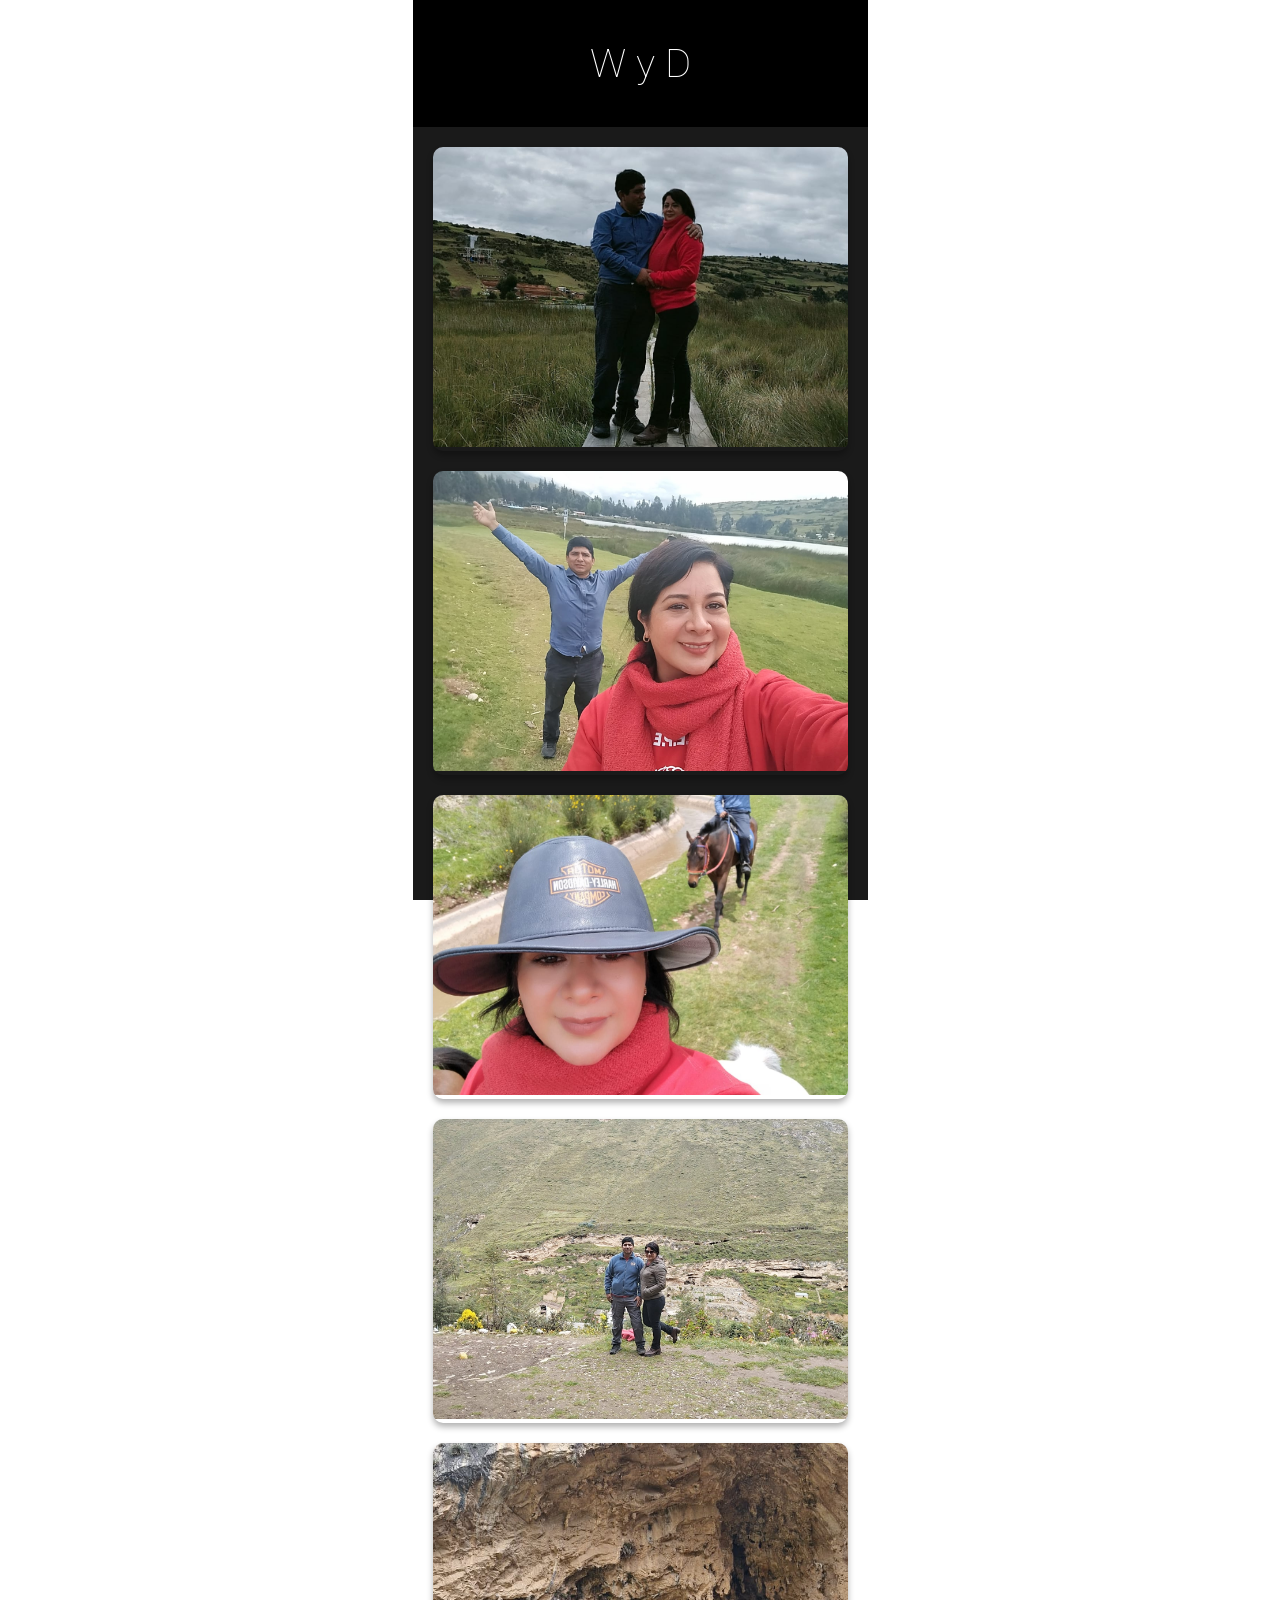
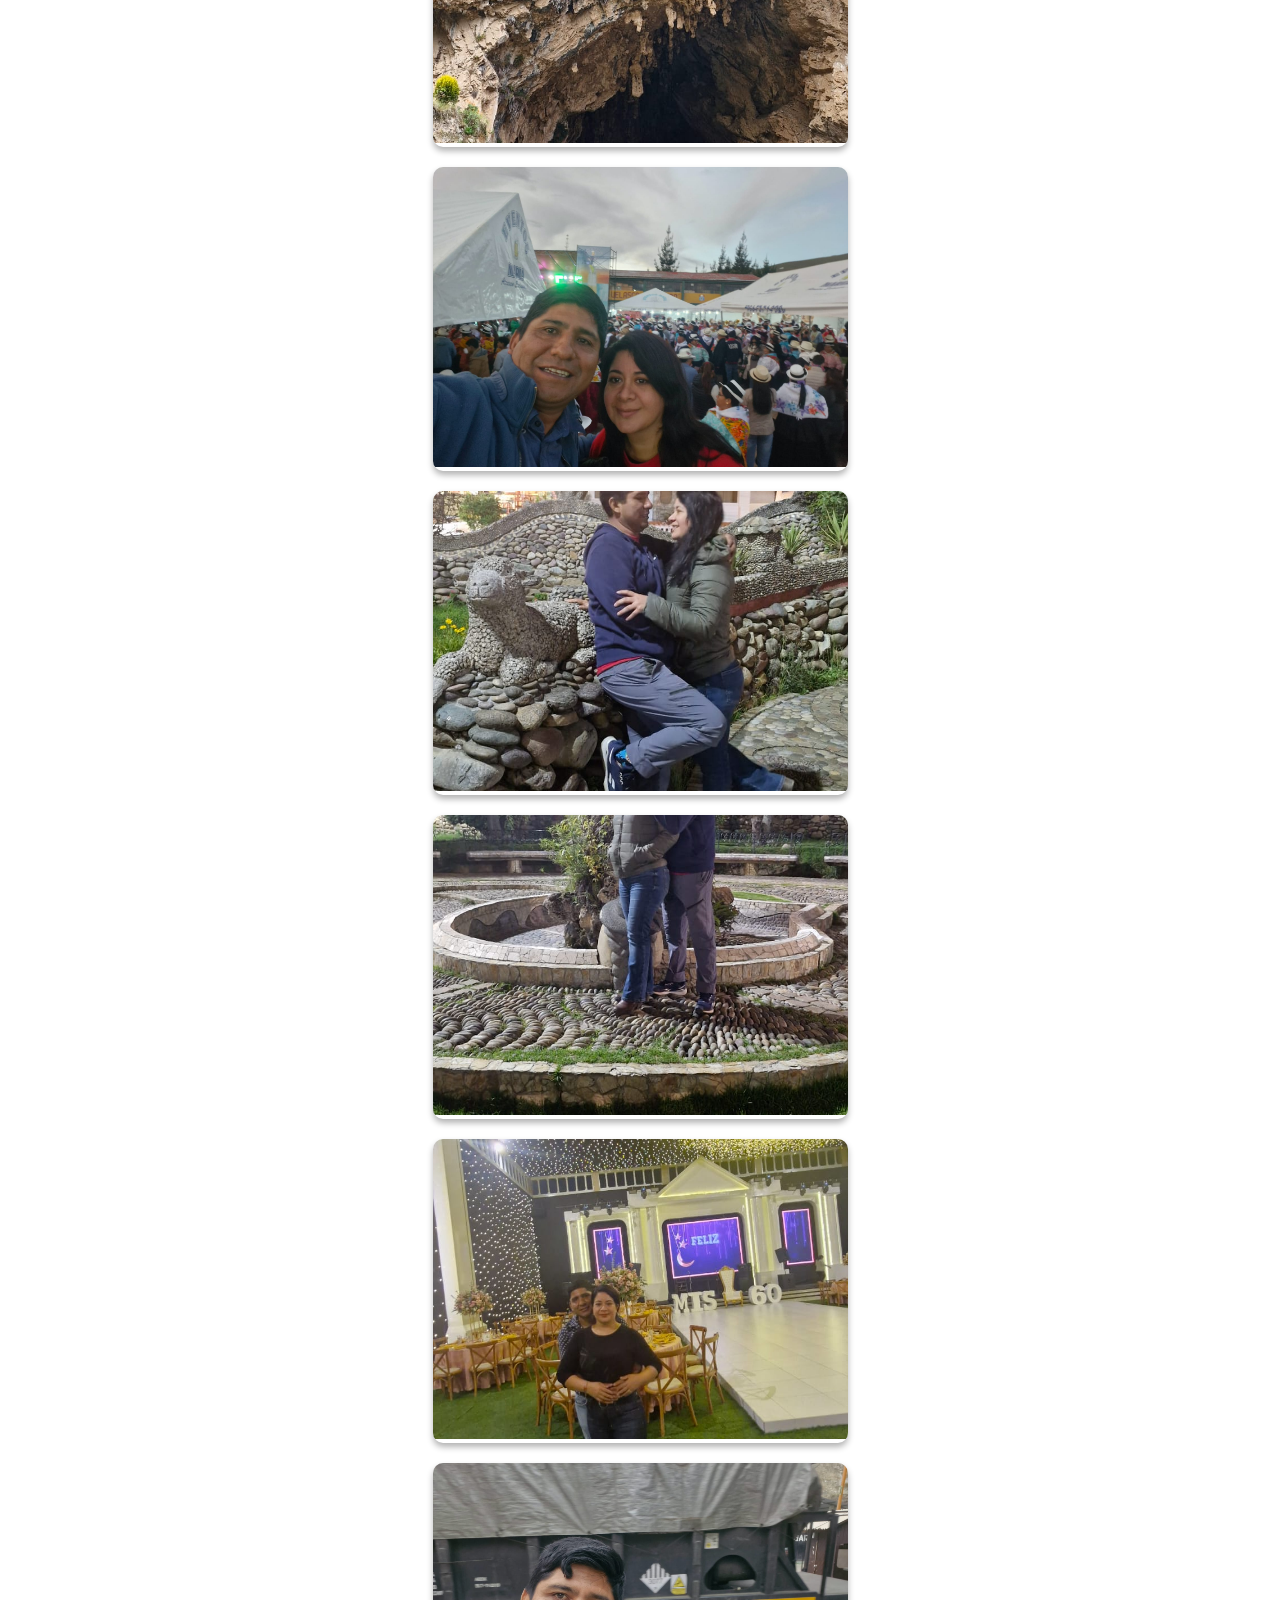
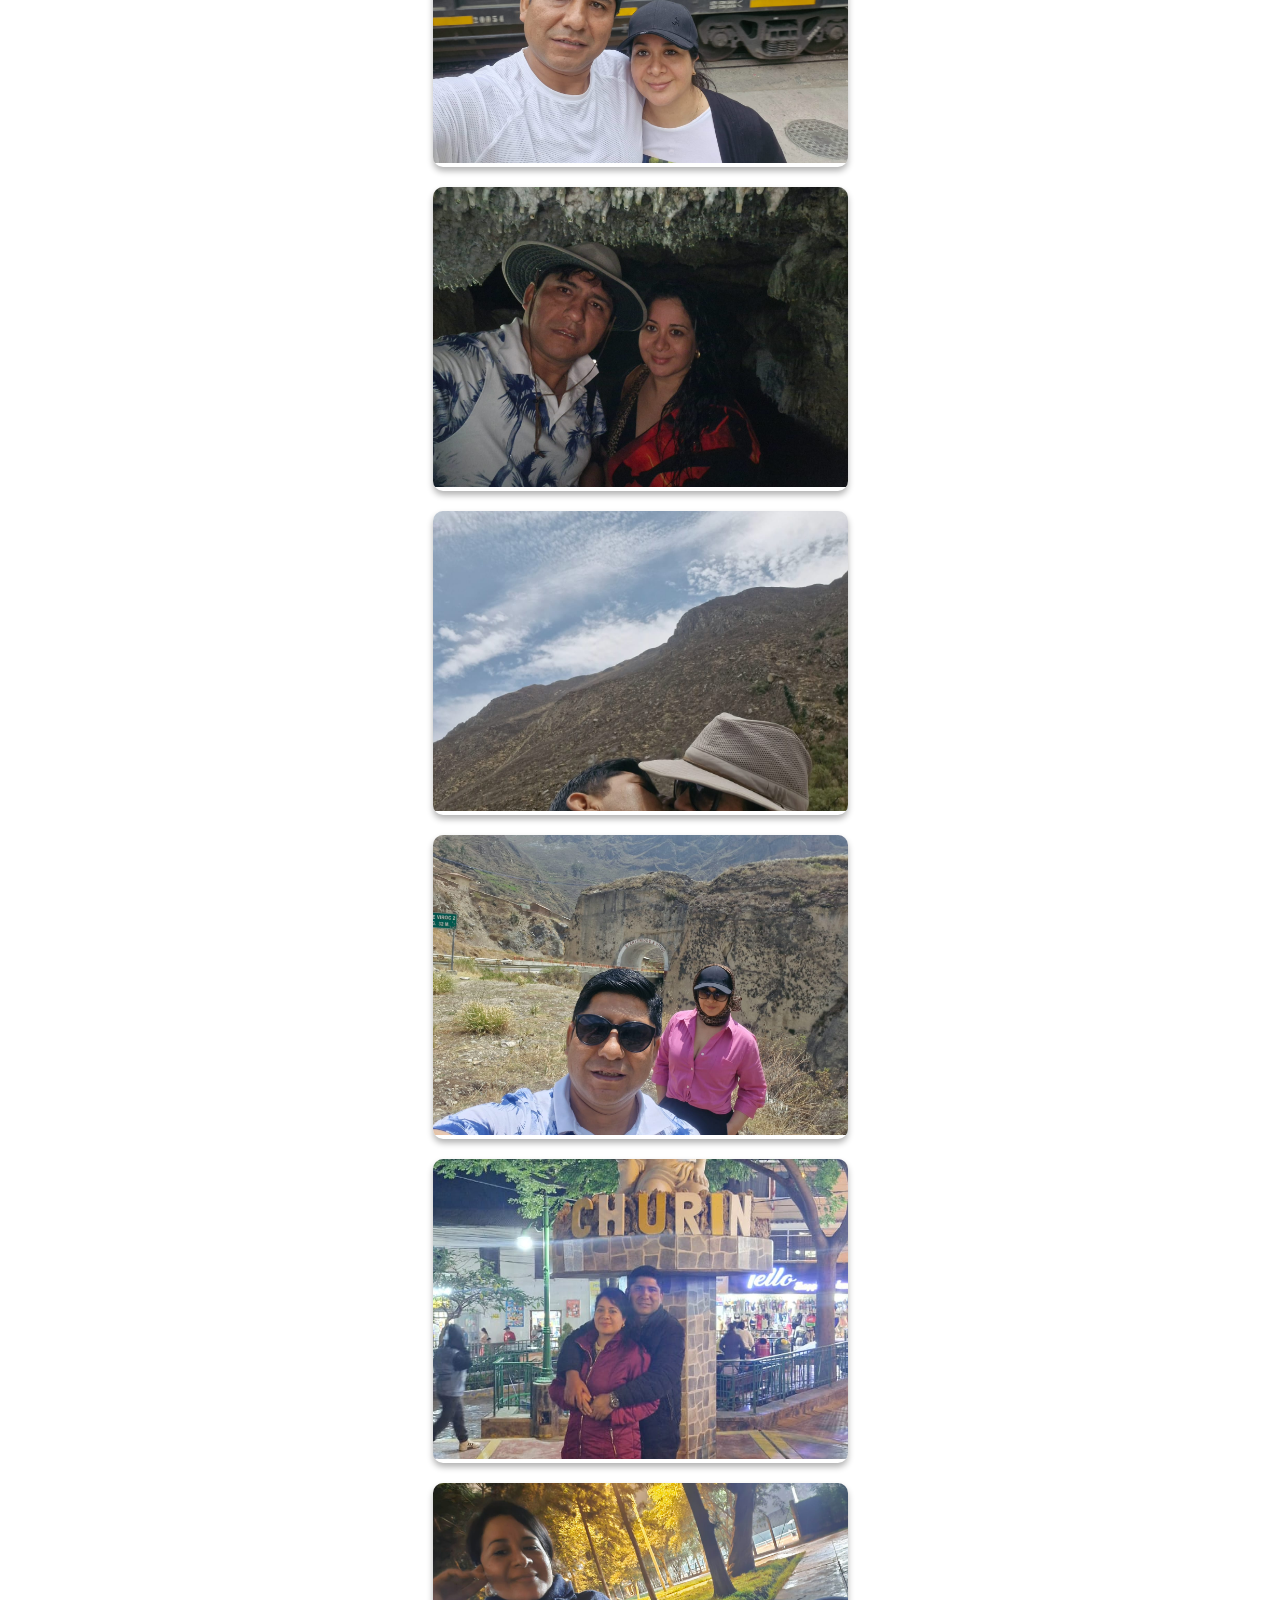
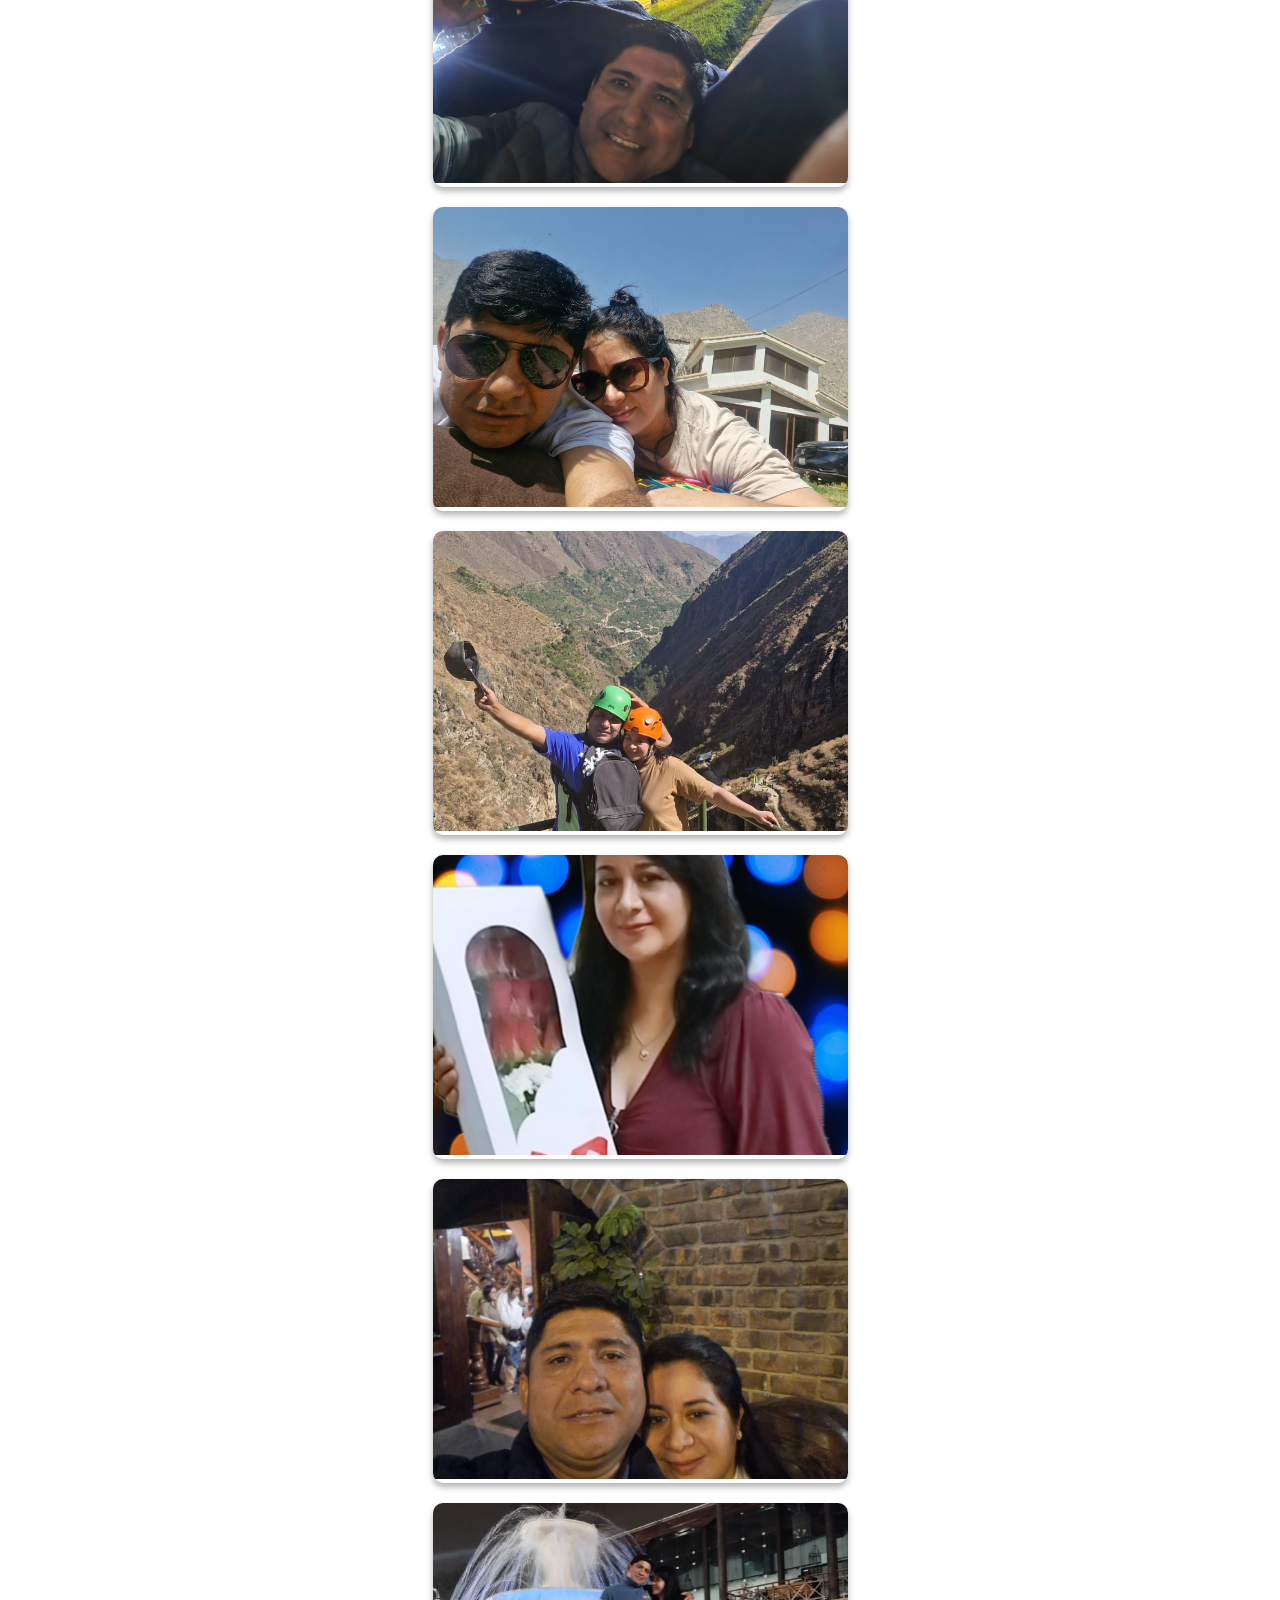
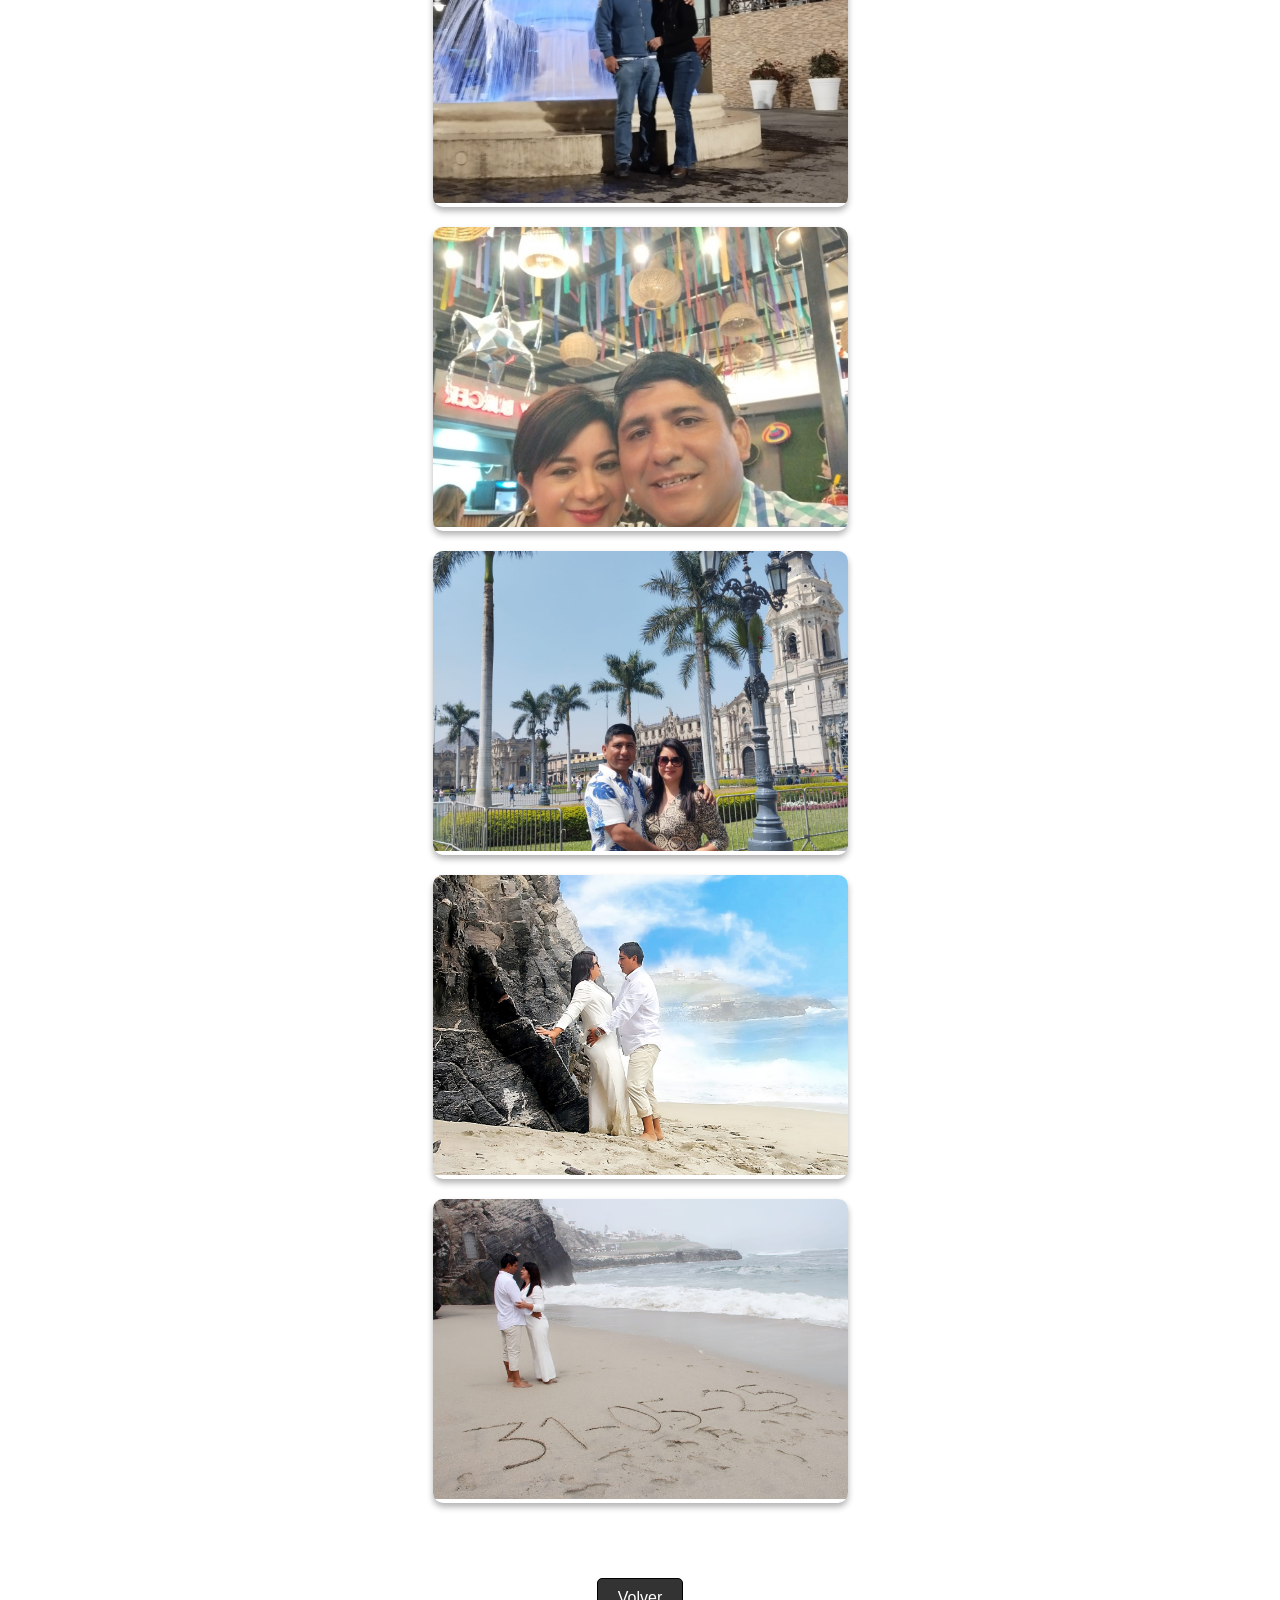
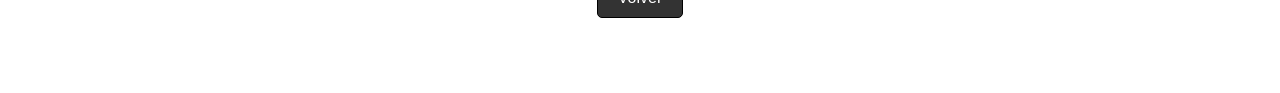
<file: album.html>
<!DOCTYPE html>
<html lang="es">

<head>
    <meta charset="UTF-8">
    <link rel="stylesheet" type="text/css" href="styles.css">
    <meta name="viewport" content="width=device-width, initial-scale=1.0">
    <title>W y D</title>
    <style>
        * {
            margin: 0;
            padding: 0;
            box-sizing: border-box;
        }

        body {
            background-color: #1a1a1a;
            color: #ffffff;
            overflow-x: hidden;
        }

        .section-title {
            text-align: center;
            padding: 40px 0;
            font-size: 2.5rem;
            color: #ffffff;
            background-color: #000000;
        }

        .gallery {
            max-width: 1200px;
            margin: 0 auto;
            padding: 20px;
            display: grid;
            grid-template-columns: repeat(auto-fill, minmax(250px, 1fr));
            grid-gap: 20px;
        }

        .gallery-item {
            position: relative;
            overflow: hidden;
            border-radius: 10px;
            box-shadow: 0 4px 6px rgba(0, 0, 0, 0.3);
            transition: transform 0.3s ease;
            cursor: pointer;
        }

        .gallery-item:hover {
            transform: scale(1.05);
        }

        .gallery-item img {
            width: 100%;
            height: 300px;
            object-fit: cover;
            transition: opacity 0.3s ease;
        }

        .gallery-item:hover img {
            opacity: 0.8;
        }

        /* Modal (fondo) */
        .modal {
            display: none;
            position: fixed;
            z-index: 1000;
            padding-top: 10px;
            left: 0;
            top: 0;
            width: 100%;
            height: 100%;
            overflow: auto;
            background-color: rgba(0, 0, 0, 0.9);
        }

        /* Contenido del Modal */
        .modal-content {
            position: relative;
            margin: auto;
            display: block;
            width: 80%;
            max-width: 1200px;
            max-height: 80vh;
            object-fit: contain;
        }

        /* Botones Anterior/Siguiente */
        .prev,
        .next {
            cursor: pointer;
            position: absolute;
            top: 50%;
            width: auto;
            padding: 16px;
            margin-top: -50px;
            color: white;
            font-weight: bold;
            font-size: 30px;
            transition: 0.6s ease;
            border-radius: 0 3px 3px 0;
            user-select: none;
            -webkit-user-select: none;
            background-color: rgba(0, 0, 0, 0.3);
        }

        .next {
            right: 0;
            border-radius: 3px 0 0 3px;
        }

        .prev {
            left: 0;
        }

        .prev:hover,
        .next:hover {
            background-color: rgba(0, 0, 0, 0.8);
        }

        /* Botón cerrar */
        .close {
            position: absolute;
            top: -39px;
            right: 10px;
            font-size: 64px;
            color: black;
            font-weight: bold;
            transition: 0.3s;
            z-index: 1001;
        }

        .close:hover,
        .close:focus {
            color: #bbb;
            text-decoration: none;
            cursor: pointer;
        }

        /* Pie de foto */
        .caption {
            margin: auto;
            display: block;
            width: 80%;
            max-width: 700px;
            text-align: center;
            color: #ccc;
            padding: 10px 0;
            height: 50px;
        }

        /* Animación */
        .modal-content,
        .caption {
            animation-name: zoom;
            animation-duration: 0.6s;
        }

        @keyframes zoom {
            from {
                transform: scale(0)
            }

            to {
                transform: scale(1)
            }
        }

        .toten3a {
            text-align: center;
            margin: 20px 0;
            padding: 10px;
        }

        .b2 {
            display: inline-block;
            padding: 10px 20px;
            background-color: #333;
            color: white;
            text-decoration: none;
            border-radius: 5px;
            transition: background-color 0.3s;
        }

        .b2:hover {
            background-color: #555;
        }

        @media screen and (max-width: 768px) {
            .gallery {
                grid-template-columns: repeat(auto-fill, minmax(150px, 1fr));
                grid-gap: 10px;
            }

            .section-title {
                font-size: 1.8rem;
            }

            .gallery-item img {
                height: 200px;
            }

            .modal-content {
                width: 90%;
            }

            .prev,
            .next {
                padding: 10px;
                font-size: 20px;
            }

            .close {
                top: -39px;
                right: 10px;
                font-size: 64px;
                color: black;
            }
        }

        @media screen and (max-width: 480px) {
            .gallery {
                grid-template-columns: 1fr 1fr;
                padding: 10px;
            }

            .section-title {
                font-size: 1.5rem;
                padding: 20px 0;
            }

            .modal-content {
                width: 95%;
                margin-top: 25%;
            }

            .prev,
            .next {
                padding: 8px;
                font-size: 80px;
            }
        }
    </style>
</head>

<body>
    <div class="section-title">W y D</div>
    <div class="gallery">
        <div class="gallery-item">
            <img src="./assets/tra3.jpg">
        </div>
        <div class="gallery-item">
            <img src="./assets/tra4.jpg">
        </div>
        <div class="gallery-item">
            <img src="./assets/tra6.jpg">
        </div>
        <div class="gallery-item">
            <img src="./assets/tra7.jpg">
        </div>
        <div class="gallery-item">
            <img src="./assets/ex1.jpg">
        </div>
        <div class="gallery-item">
            <img src="./assets/ex2.jpg">
        </div>
        <div class="gallery-item">
            <img src="./assets/ex3.jpg">
        </div>
        <div class="gallery-item">
            <img src="./assets/ex5.jpg">
        </div>
        <div class="gallery-item">
            <img src="./assets/ex6.jpg">
        </div>
        <div class="gallery-item">
            <img src="./assets/ex7.jpg">
        </div>
        <div class="gallery-item">
            <img src="./assets/ex8.jpg">
        </div>
        <div class="gallery-item">
            <img src="./assets/ex9.jpg">
        </div>
        <div class="gallery-item">
            <img src="./assets/ex10.jpg">
        </div>
        <div class="gallery-item">
            <img src="./assets/ex11.jpg">
        </div>
        <div class="gallery-item">
            <img src="./assets/ex13.jpg">
        </div>
        <div class="gallery-item">
            <img src="./assets/ex14.jpg">
        </div>
        <div class="gallery-item">
            <img src="./assets/ex15.jpg">
        </div>
        <div class="gallery-item">
            <img src="./assets/we1.jpg">
        </div>
        <div class="gallery-item">
            <img src="./assets/we2.jpg">
        </div>
        <div class="gallery-item">
            <img src="./assets/we3.jpg">
        </div>
        <div class="gallery-item">
            <img src="./assets/we4.jpg">
        </div>
        <div class="gallery-item">
            <img src="./assets/we5.jpg">
        </div>
        <div class="gallery-item">
            <img src="./assets/we6.jpg">
        </div>
        <div class="gallery-item">
            <img src="./assets/we7.jpg">
    </div>

    <!-- Modal de Galería -->
    <div id="imageModal" class="modal">
        <span class="close">&times;</span>
        <img class="modal-content" id="modalImg">
        <div id="caption" class="caption"></div>
        <a class="prev" onclick="changeSlide(-1)">&#10094;</a>
        <a class="next" onclick="changeSlide(1)">&#10095;</a>
    </div>

    <div class="toten3a">
        <a class="b2" id="goBackLink">Volver</a>
    </div>

    <script>
        document.addEventListener('DOMContentLoaded', function () {
            const params = window.location.search;
            document.getElementById('goBackLink').href = 'index.html' + params;
        });
    </script>

    <script>
        // Obtenemos todos los elementos necesarios
        const modal = document.getElementById('imageModal');
        const modalImg = document.getElementById('modalImg');
        const captionText = document.getElementById('caption');
        const closeBtn = document.getElementsByClassName('close')[0];
        const galleryItems = document.querySelectorAll('.gallery-item img');

        let currentIndex = 0;
        const totalImages = galleryItems.length;

        // Agregar evento click a cada imagen
        galleryItems.forEach((img, index) => {
            img.onclick = function () {
                currentIndex = index;
                modal.style.display = "block";
                modalImg.src = this.src;
                captionText.innerHTML = this.alt;
            }
        });

        // Función para cambiar de imagen
        function changeSlide(n) {
            currentIndex += n;

            // Circular la navegación
            if (currentIndex >= totalImages) {
                currentIndex = 0;
            }
            if (currentIndex < 0) {
                currentIndex = totalImages - 1;
            }

            modalImg.src = galleryItems[currentIndex].src;
            captionText.innerHTML = galleryItems[currentIndex].alt;
        }

        // Cerrar modal
        closeBtn.onclick = function () {
            modal.style.display = "none";
        }

        // Cerrar modal haciendo clic fuera de la imagen
        modal.onclick = function (event) {
            if (event.target === modal) {
                modal.style.display = "none";
            }
        }

        // Navegación con teclado
        document.addEventListener('keydown', function (e) {
            if (modal.style.display === "block") {
                if (e.key === "ArrowLeft") {
                    changeSlide(-1);
                } else if (e.key === "ArrowRight") {
                    changeSlide(1);
                } else if (e.key === "Escape") {
                    modal.style.display = "none";
                }
            }
        });
    </script>
</body>

</html>
</file>
<file: styles.css>
@import url("https://fonts.googleapis.com/css2?family=Cinzel:wght@400..900&family=Herr+Von+Muellerhoff&family=Roboto:ital,wght@0,100..900;1,100..900&display=swap");

* {
  margin: 0;
  padding: 0;
  box-sizing: border-box;
  text-decoration: none;
}

body,
html {
  height: 100%;
  color: white;
  background-color: #fff;
  font-family: Roboto, Arial;
  font-weight: 100;
}

.wrapper {
  overflow-x: hidden;
}

.text {
  color: white;
  text-decoration: none;
  /* Quita el subrayado del enlace */
}

.text:hover {
  color: white;
  /* Mantiene el color al pasar el ratón */
}

a[href^="tel"] {
  color: inherit;
  /* Asegura que los números no se muestren como enlaces */
  text-decoration: none;
}

.parallax {
  position: relative;
  height: 100vh;
  overflow: hidden;
  display: flex;
  justify-content: center;
  align-items: center;
  flex-direction: column;
  text-align: center;
  color: white;
  z-index: 1;
}

.background-image {
  background-image: url("assets/one.jpeg");
  background-position: center;
  background-repeat: no-repeat;
  background-size: cover;
  position: absolute;
  top: 0;
  left: 0;
  width: 100%;
  height: 120%;
  z-index: -2;
  will-change: transform;
  transition: transform 0.1s linear;
}

.parallax::before {
  content: "";
  position: absolute;
  top: 0;
  left: 0;
  width: 100%;
  height: 100%;
  background-color: rgba(0, 0, 0, 0.3);
  /* filtro negro suave */
  z-index: -1;
}

.parallax h1 {
  font-size: 3em;
  text-shadow: 2px 2px 6px rgba(0, 0, 0, 0.6);
  font-family: "Cinzel", serif;
  font-weight: 400;
}

.image-overlay {
  margin-top: 20px;
  max-width: 90%;
  box-shadow: 0 0 20px rgba(0, 0, 0, 0.5);
}

.invitation {
  padding: 60px 20px;
  text-align: center;
  color: #000;
  background-color: white;
}

.invitation h2 {
  margin-bottom: 70px;
  font-weight: 100;
}

.invitation p {
  font-size: 1.1em;
  /*! margin-bottom: 20px; */
}

.wedding-time {
  font-size: 3em;
  letter-spacing: 0.3em;
  display: flex;
  justify-content: center;
  gap: 20px;
  /*! margin: 20px 0; */
}

.fancy-text {
  font-size: 1.5em;
  margin-bottom: 80px;
}

.countdown-label {
  font-size: 1.2em;
  margin-bottom: 10px;
  font-family: "Cinzel", serif;
}

#countdown {
  font-size: 2.5em;
  /*! font-weight: bold; */
  color: black;
  border: black;
  border: 1px solid #333;
  /*! margin-top: 40px; */
  box-shadow: 0 10px 20px rgba(0, 0, 0, 0.2);
  padding: 10px;
}

.spacer {
  height: 100vh;
  background-color: #111;
}

.bible-quote {
  text-align: center;
  background-color: #fff;
  padding: 60px 20px;
  color: #333;
}

.bible-quote2 {
  text-align: center;
  background-color: #171717;
  padding: 60px 20px;
  color: #ffffff;
}

.bible-quote .quote {
  font-size: 1.6em;
  font-style: italic;
  line-height: 1.6;
  max-width: 700px;
  margin: 0 auto 10px;
}

.bible-quote .reference {
  font-size: 1.4em;
  margin-bottom: 30px;
}

.address {
  font-size: 1.2em;
  margin-bottom: 30px;
}

.bless {
  color: #333;
  padding: 60px 20px;
}

.bless h2 {
  text-align: center;
  margin-bottom: 20px;
  font-weight: 200;
}

.parents {
  display: block;
  justify-content: space-between;
  margin: 0 20px;
  /* Ajusta los márgenes laterales si es necesario */
  font-family: "Cinzel", serif;
  /*! text-align: center; */
  margin-top: 40px;
}

.left {
  text-align: center;
  margin-bottom: 30px;
}

.right {
  text-align: center;
}

.quote-image {
  width: 90%;
  max-width: 600px;
  height: auto;
  box-shadow: 0 10px 20px rgba(0, 0, 0, 0.2);
  border-radius: 10px;
  margin-bottom: 35px;
}

.tittle-p {
  text-align: left;
  padding-bottom: 52px;
  padding-left: 20px;
  font-family: "Cinzel", serif;
}

.tittle-A {
  padding-bottom: 52px;
  font-family: "Cinzel", serif;
}

.map-responsive {
  overflow: hidden;
  padding-bottom: 56.25%;
  /* 16:9 Aspect Ratio */
  position: relative;
  height: 0;
}

.map-responsive iframe {
  left: 0;
  top: 0;
  height: 100%;
  width: 100%;
  position: absolute;
}

.gifts>p {
  margin-bottom: 30px;
}

li {
  text-decoration: none;
  list-style: none;
  margin-bottom: 5px;
}

.container {
  max-width: 480px;
  margin: 0 auto;
  text-align: center;
  color: black;
}

.titulo {
  font-size: 28px;
  margin-bottom: 10px;
}

.mensaje {
  font-size: 18px;
  margin-bottom: 20px;
}

.boton {
  font-size: 16px;
  padding: 10px 20px;
  border: 1px solid #333;
  background-color: white;
  cursor: pointer;
  border-radius: 4px;
  margin-bottom: 25px;
}

.boton:hover {
  background-color: #f0f0f0;
}

.divisor {
  margin: 40px 0 20px;
  border: none;
  border-top: 1px solid #ccc;
}

.indicaciones {
  background-image: linear-gradient(rgb(0, 0, 0), rgba(0, 0, 0, 0.59)),
    url("assets/one.jpeg");
  /* reemplaza con tu imagen */
  background-size: cover;
  background-position: center;
  color: white;
  padding: 40px 20px;
  text-align: left;
}

.subtitulo {
  font-size: 22px;
  text-align: center;
  margin-bottom: 20px;
}

.indicaciones ul {
  padding-left: 20px;
}

.indicaciones li {
  margin-bottom: 15px;
  list-style: square;
  font-size: 1.2em;
}

.names {
  font-family: "Herr Von Muellerhoff", cursive;
  font-weight: 400;
  font-size: 4em;
  text-align: center;
  margin-bottom: 70px;
}

#footerlink {
  background-color: transparent;
  margin: 0;
  padding: 0;
  width: 50px;
  height: 50px;
  box-shadow: none;
}

footer {
  text-align: center;
  background-color: #ffffff;
  height: 200px;
  width: 100%;
  position: relative;
  margin-top: 60px;
  margin-bottom: 134px;
  color: #333;
}

footer div p {
  margin-left: 50px;
  margin-bottom: 30px;
}

footer>p {
  font-size: 12px;
}

.footergitfclick {
  text-align: center;
  display: flex;
  flex-direction: row;
  justify-content: space-around;
  align-items: center;
}

.footnumber {
  padding-bottom: 45px;
  margin-top: -10px;
}

#svggiftclick {
  width: 200px;
  height: 100px;
  margin-bottom: -29px;
  margin-left: -35px;
}

#BW {
  filter: grayscale(100%);
}

.vestimenta-container {
  display: flex;
  align-items: center;
  justify-content: center;
  gap: 20px;
  max-width: 700px;
  margin: 30px auto;
  color: #000;
}

.vestimenta-texto {
  text-align: right;
}

.codigo-titulo {
  font-size: 18px;
  font-weight: bold;
  margin: 0;
  line-height: 1.4;
}

.codigo-tipo {
  font-size: 18px;
  font-weight: bold;
  margin: 10px 0 0;
  line-height: 1.4;
}

.vestimenta-divider {
  height: 120px;
  width: 2px;
  background-color: black;
  border-radius: 1px;
}

.vestimenta-detalle {
  display: flex;
  flex-direction: column;
  gap: 25px;
}

.item {
  display: flex;
  align-items: center;
  gap: 10px;
}

.icono svg {
  width: 40px;
  height: auto;
}

.rol {
  font-size: 15px;
  margin: 0;
  line-height: 1.4;
}

.rol small {
  font-size: 12px;
}

.b2 {
  display: inline-block;
  padding: 10px 20px;
  background-color: white;
  color: black;
  text-decoration: none;
  border: 1px solid black;
  border-radius: 8px;
  font-family: 'Arial', sans-serif;
  font-size: 16px;
  transition: background-color 0.3s, color 0.3s;
  margin-block: 25px;
}

.b2:hover {
  background-color: black;
  color: white;
}

.reveal,
.reveal-left,
.reveal-right {
  opacity: 0;
  transition: all 1.8s ease-out;
  will-change: opacity, transform;
}

/* Posición inicial */
.reveal {
  transform: translateY(40px);
}

.reveal-left {
  transform: translateX(-60px);
}

.reveal-right {
  transform: translateX(60px);
}

/* Activado al entrar en pantalla */
.reveal.active,
.reveal-left.active,
.reveal-right.active {
  opacity: 1;
  transform: translateX(0) translateY(0);
}


/* Suavidad para imágenes */
.quote-image {
  transition: transform 0.5s ease, opacity 0.5s ease;
}

.image-reveal {
  opacity: 0;
  transform: scale(0.95);
  transition: opacity 2s ease, transform 2s ease;
  will-change: opacity, transform;
}

/* Cuando entra en pantalla */
.image-reveal.active {
  opacity: 1;
  transform: scale(1);
}

/* Transición en cascada */
.image-reveal[data-delay] {
  transition-delay: var(--delay, 0s);
}



@media (min-width: 456px) {
  body {
    width: 455px;
    margin: auto;
  }
}
</file>
